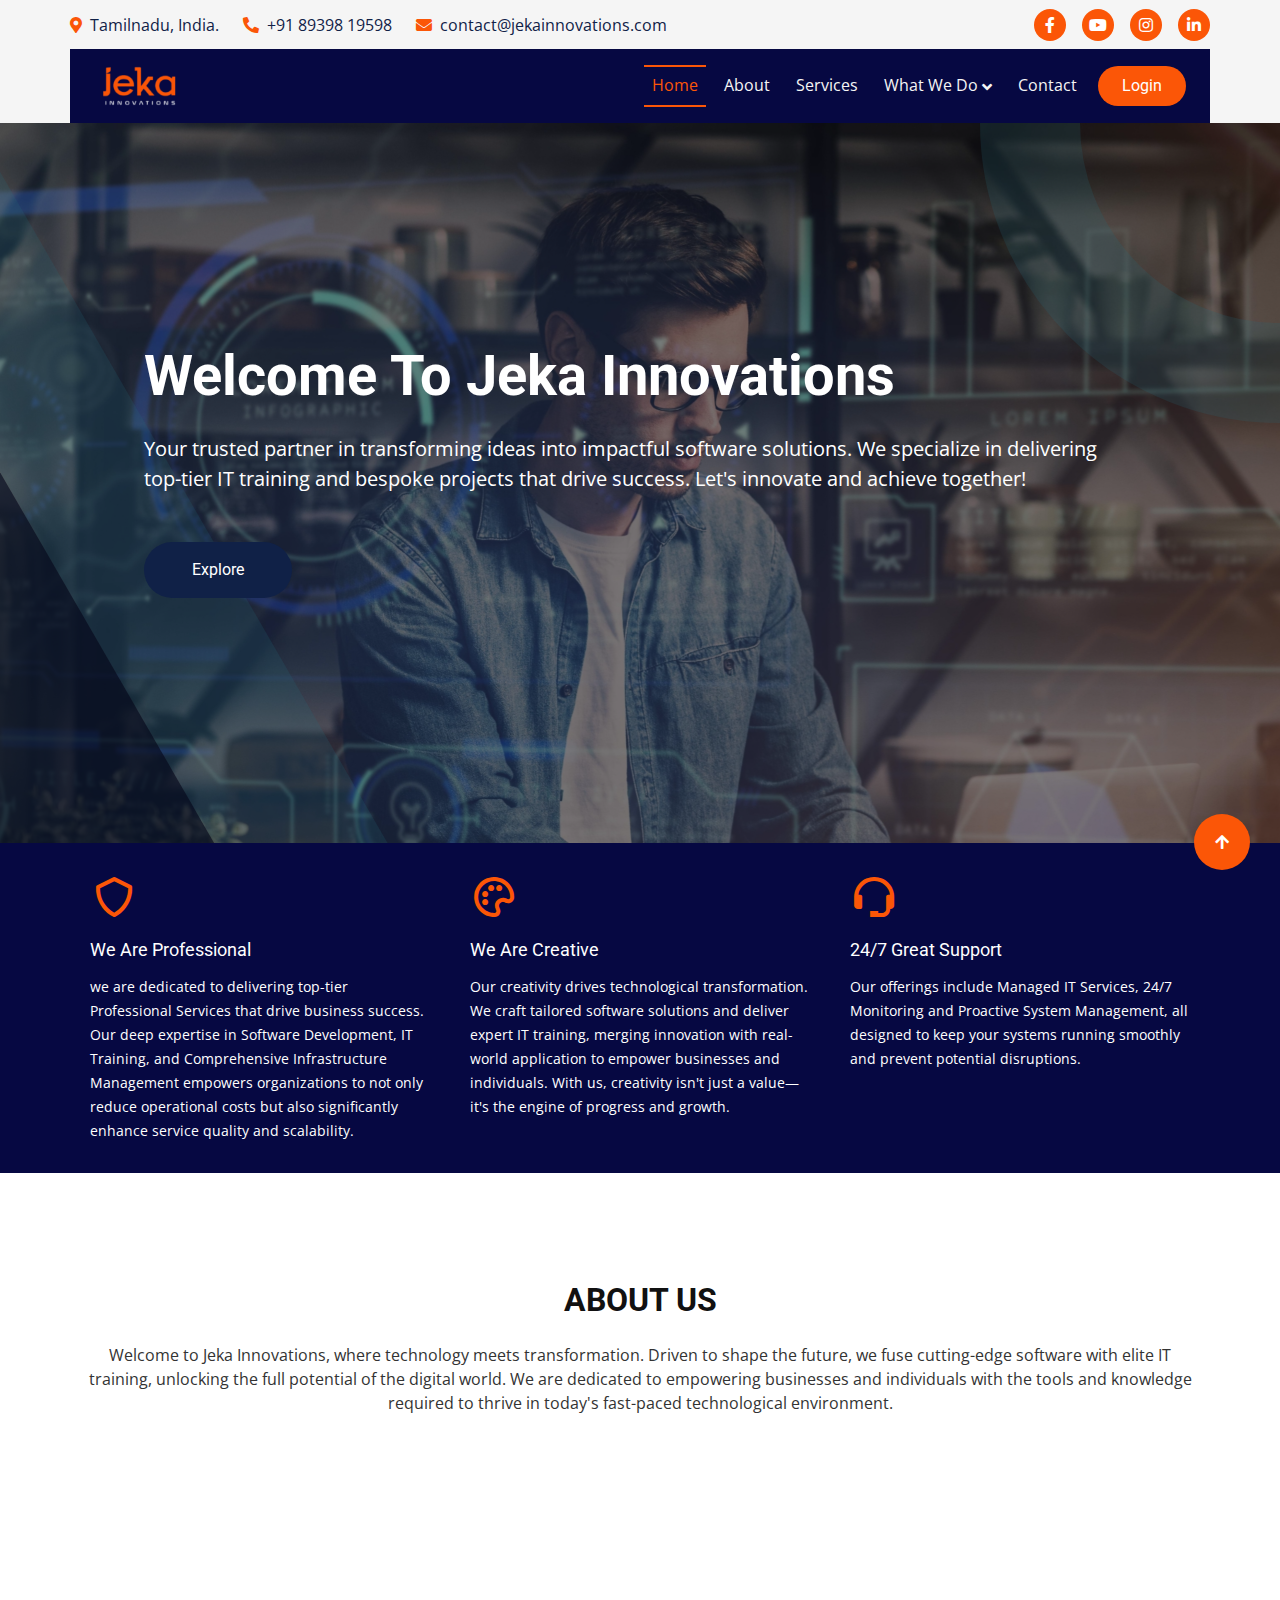
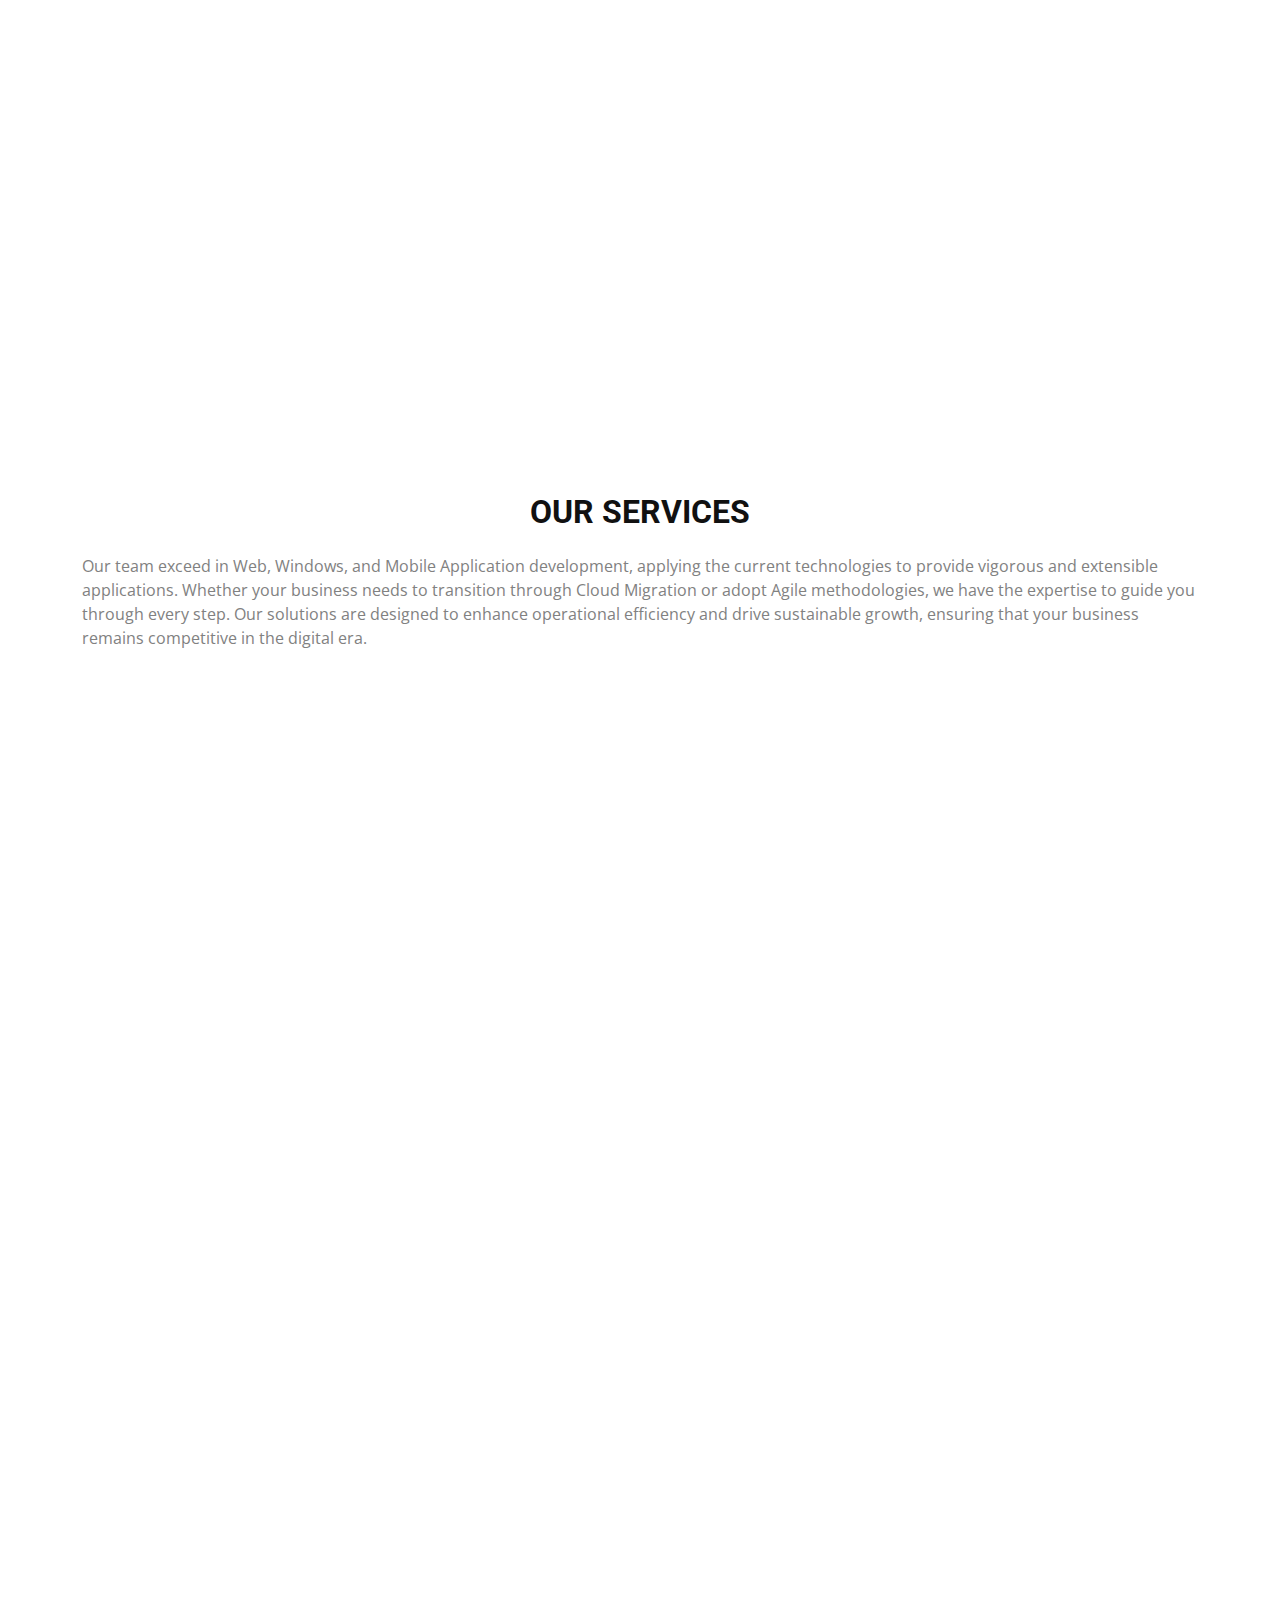
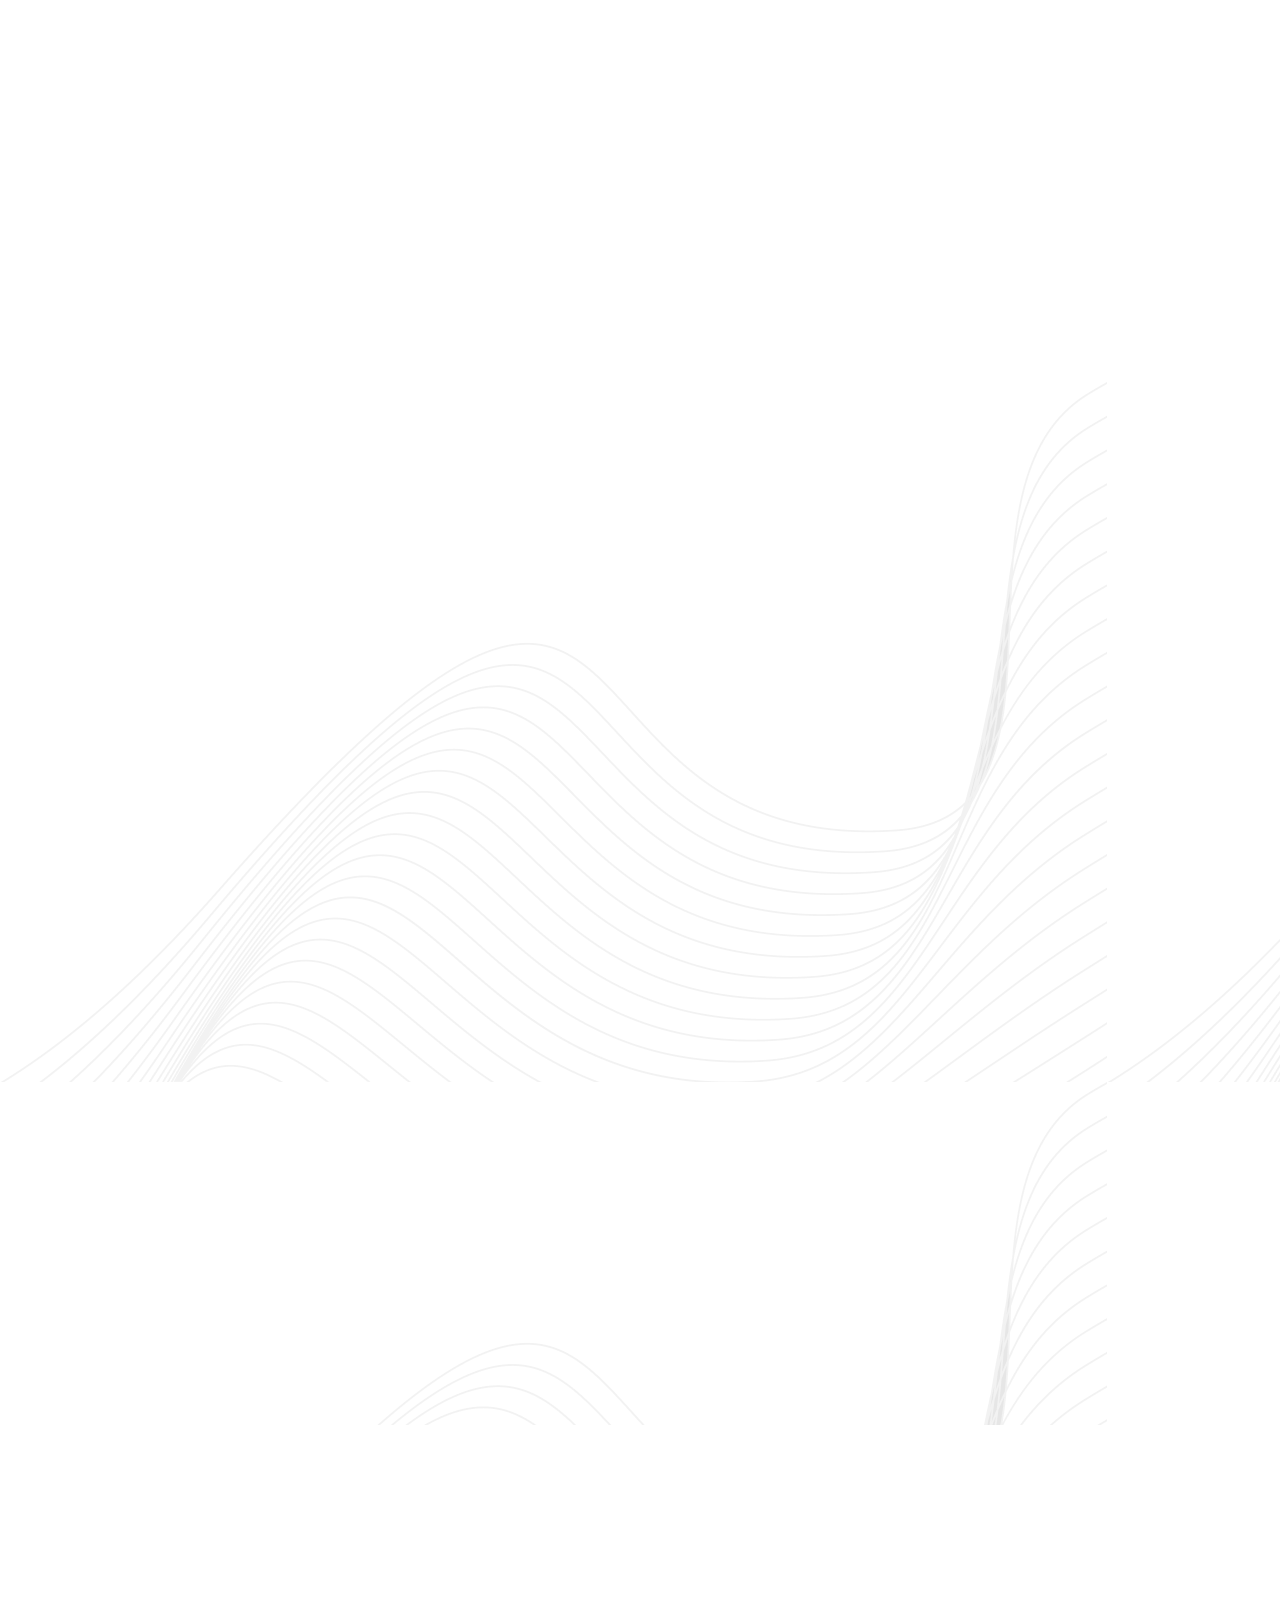
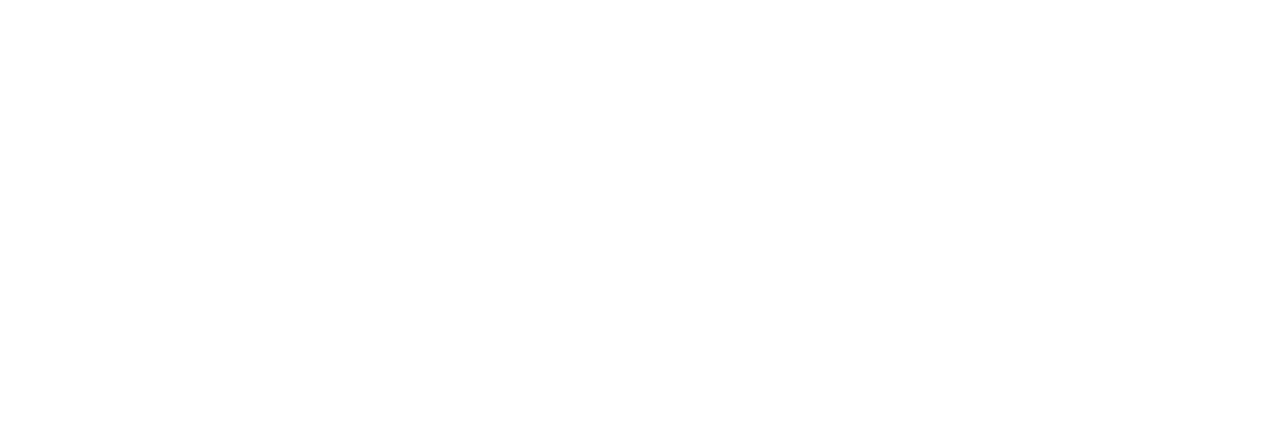
<file: index.html>
<!DOCTYPE html>
<html lang="en">

<head>
    <meta charset="utf-8">
    <title>JEKA INNOVATIONS</title>
    <meta content="width=device-width, initial-scale=1.0" name="viewport">
    <meta content="Innovative IT Solutions & Professional Training | Jeka Innovations" name="title">
    <meta
        content="Jeka Innovations offers cutting-edge IT solutions, professional training, and development services to help businesses excel in today's competitive landscape."
        name="description">
    <meta content="IT Solutions, Professional Training, Cloud Services, DevOps, Software Development" name="keywords">
    <!-- Favicons -->
    <link href="./img/icon.svg" rel="icon">
    <link href="./img/apple-touch-icon.png" rel="apple-touch-icon">

    <!-- Google Web Fonts -->
    <link rel="preconnect" href="https://fonts.googleapis.com">
    <link rel="preconnect" href="https://fonts.gstatic.com" crossorigin>
    <link
        href="https://fonts.googleapis.com/css2?family=Open+Sans:wght@400;500;600;700&family=Roboto:wght@400;500;700&display=swap"
        rel="stylesheet">

    <!-- Icon Font Stylesheet -->
    <link rel="stylesheet" href="https://use.fontawesome.com/releases/v5.15.4/css/all.css" />
    <link href="https://cdn.jsdelivr.net/npm/bootstrap-icons@1.4.1/font/bootstrap-icons.css" rel="stylesheet">

    <!-- Libraries Stylesheet -->
    <link rel="stylesheet" href="https://cdnjs.cloudflare.com/ajax/libs/animate.css/4.1.1/animate.min.css" />
    <link href="lib/animate/animate.min.css" rel="stylesheet">
    <link href="lib/owlcarousel/assets/owl.carousel.min.css" rel="stylesheet">
    <link href="lib/lightbox/css/lightbox.min.css" rel="stylesheet">
    <link href="img/boxicons/css/boxicons.min.css" rel="stylesheet">


    <!-- Bootstrap Stylesheet -->
    <link href="./css/bootstrap.min.css" rel="stylesheet">

    <!--Stylesheet -->
    <link href="./css/style.css" rel="stylesheet">
</head>

<body>

    <!-- Spinner Start -->
    <div id="spinner"
        class="show bg-white position-fixed translate-middle w-100 vh-100 top-50 start-50 d-flex align-items-center justify-content-center">
        <div class="spinner-border text-primary" style="width: 3rem; height: 3rem;" role="status">
            <span class="sr-only">Loading...</span>
        </div>
    </div>
    <!-- Spinner End -->


    <!-- Topbar Start -->
    <div class="container-fluid topbar px-0 d-none d-lg-block">
        <div class="container px-0">
            <div class="row gx-0 align-items-center" style="height: 45px;">
                <div class="col-lg-8 text-center text-lg-start mb-lg-0">
                    <div class="d-flex flex-wrap">
                        <a href="#" class="text-dark me-4"><i
                                class="fas fa-map-marker-alt text-accent me-2"></i>Tamilnadu, India.</a>
                        <a href="#" class="text-dark me-4"><i class="fas fa-phone-alt text-accent me-2"></i>+91 89398
                            19598</a>
                        <a href="#" class="text-dark me-0"><i
                                class="fas fa-envelope text-accent me-2"></i>contact@jekainnovations.com</a>
                    </div>
                </div>
                <div class="col-lg-4 text-center text-lg-end">
                    <div class="d-flex align-items-center justify-content-end">
                        <a href="#" class="btn btn-primary btn-square rounded-circle nav-fill me-3"><i
                                class="fab fa-facebook-f text-white"></i></a>
                        <a href="#" class="btn btn-primary btn-square rounded-circle nav-fill me-3"><i
                                class="fab fa-youtube text-white"></i></a>
                        <a href="#" class="btn btn-primary btn-square rounded-circle nav-fill me-3"><i
                                class="fab fa-instagram text-white"></i></a>
                        <a href="#" class="btn btn-primary btn-square rounded-circle nav-fill me-0"><i
                                class="fab fa-linkedin-in text-white"></i></a>
                    </div>
                </div>
            </div>
        </div>
    </div>
    <!-- Topbar End -->

    <!-- Navbar & Hero Start -->
    <div class="container-fluid sticky-top px-0">
        <div class="position-absolute navbarsidespace" style="left: 0; top: 0; width: 100%; height: 100%;">
        </div>
        <div class="container px-0">
            <nav class="navbar navbar-expand-lg navbar-dark py-3 px-4">
                <a href="index.html" class="navbar-brand p-0">
                    <!-- <h1 class="text-primary m-0"><i class="fas fa-donate me-3"></i>Investa</h1> -->
                    <img class="logoimg" src="./img/mainlogo.png" alt="Logo">
                </a>
                <button class="navbar-toggler" type="button" data-bs-toggle="collapse" data-bs-target="#navbarCollapse">
                    <span class="fa fa-bars"></span>
                </button>
                <div class="collapse navbar-collapse" id="navbarCollapse">
                    <div class="navbar-nav ms-auto py-0">
                        <a href="index.html" class="nav-item nav-link active">Home</a>
                        <a href="about.html" class="nav-item nav-link">About</a>
                        <a href="service.html" class="nav-item nav-link">Services</a>
                        <div class="nav-item dropdown">
                            <a href="#" class="nav-link dropdown-toggle" data-bs-toggle="dropdown">What We Do</a>
                            <div class="dropdown-menu m-0">
                                <a href="jekainnovations.html" class="dropdown-item">Jeka Innovations</a>
                                <a href="jekaskilllabs.html" class="dropdown-item">Jeka SkillUps</a>
                                <a href="jekacinema.html" class="dropdown-item">Jeka Cinemas</a>
                            </div>
                        </div>
                        <a href="contact.html" class="nav-item nav-link">Contact</a>
                    </div>
                    <div class="d-flex align-items-center flex-nowrap pt-xl-0">
                        <a href="#"
                            class="btn btn-primary rounded-pill text-white py-2 px-4 ms-2 flex-wrap flex-sm-shrink-0">Login</a>
                    </div>
                </div>
            </nav>
        </div>
    </div>
    <!-- Navbar & Hero End -->

    <!-- Carousel Start -->
    <div class="header-carousel owl-carousel">
        <div class="header-carousel-item">
            <div class="header-carousel-item-img-1">
                <img src="./img/person-working-html-computer.jpg" class="img-fluid w-100" alt="Image">
            </div>
            <div class="carousel-caption">
                <div class="carousel-caption-inner text-start p-3">
                    <h2 class="display-1 text-capitalize text-white mb-4 fadeInUp animate__animated"
                        data-animation="fadeInUp" data-delay="1.3s" style="animation-delay: 1.3s;">Welcome to Jeka
                        Innovations</h2>
                    <p class="mb-5 fs-5 fadeInUp animate__animated headingsummary" data-animation="fadeInUp"
                        data-delay="1.5s" style="animation-delay: 1.5s;">Your trusted partner in transforming ideas into
                        impactful software solutions. We
                        specialize in delivering top-tier IT
                        training and bespoke projects that drive success. Let's innovate and achieve together!
                    </p>
                    <a class="btn btn-dark rounded-pill py-3 px-5 mb-4 fadeInUp animate__animated"
                        data-animation="fadeInUp" data-delay="1.5s" style="animation-delay: 1.7s;"
                        href="about.html">Explore</a>
                </div>
            </div>
        </div>
        <div class="header-carousel-item">
            <div class="header-carousel-item-img-1">
                <img src="./img/intro-carousel/tailored.jpg" class="img-fluid w-100" alt="Image">
            </div>
            <div class="carousel-caption">
                <div class="carousel-caption-inner text-start p-3">
                    <h2 class="display-1 text-capitalize text-white mb-4 fadeInUp animate__animated"
                        data-animation="fadeInUp" data-delay="1.3s" style="animation-delay: 1.3s;">Tailored Solutions
                        for Your Needs</h2>
                    <p class="mb-5 fs-5 fadeInUp animate__animated headingsummary" data-animation="fadeInUp"
                        data-delay="1.5s" style="animation-delay: 1.5s;">We know each business is unique and that is why
                        we develop custom software solutions designed to best fit your
                        business. Our approach gives a guarantee that your software will be scalable, secure and ready
                        to meet challenges in
                        the future, with the mission to drive innovation and quality in the digital world!</p>
                    <a class="btn btn-dark rounded-pill py-3 px-5 mb-4 fadeInUp animate__animated"
                        data-animation="fadeInUp" data-delay="1.5s" style="animation-delay: 1.7s;"
                        href="service.html">Explore</a>
                </div>
            </div>
        </div>
        <div class="header-carousel-item">
            <div class="header-carousel-item-img-1">
                <img src="./img/intro-carousel/innovation.jpg" class="img-fluid w-100" alt="Image">
            </div>
            <div class="carousel-caption">
                <div class="carousel-caption-inner text-start p-3">
                    <h2 class="display-1 text-capitalize text-white mb-4 fadeInUp animate__animated"
                        data-animation="fadeInUp" data-delay="1.3s" style="animation-delay: 1.3s;">Innovative Technology
                        at Your Fingertips</h2>
                    <p class="mb-5 fs-5 fadeInUp animate__animated headingsummary" data-animation="fadeInUp"
                        data-delay="1.5s" style="animation-delay: 1.5s;">Experience the future technology with our
                        innovative solutions. We bring the latest trending technology at your
                        fingertips. Unlock a world of possibilities with technology that's always ahead. Our innovative
                        solutions put the
                        future in your hands, making complex tasks effortless. Dive into the next generation of tech and
                        elevate your
                        experience.</p>
                    <a class="btn btn-dark rounded-pill py-3 px-5 mb-4 fadeInUp animate__animated"
                        data-animation="fadeInUp" data-delay="1.5s" style="animation-delay: 1.7s;"
                        href="jekainnovations.html">Explore</a>
                </div>
            </div>
        </div>
        <div class="header-carousel-item">
            <div class="header-carousel-item-img-1">
                <img src="./img/intro-carousel/skilllabs.jpg" class="img-fluid w-100" alt="Image">
            </div>
            <div class="carousel-caption">
                <div class="carousel-caption-inner text-start p-3">
                    <h2 class="display-1 text-capitalize text-white mb-4 fadeInUp animate__animated"
                        data-animation="fadeInUp" data-delay="1.3s" style="animation-delay: 1.3s;">Hands-On Professional
                        Training</h2>
                    <p class="mb-5 fs-5 fadeInUp animate__animated headingsummary" data-animation="fadeInUp"
                        data-delay="1.5s" style="animation-delay: 1.5s;">We are specialized in IT training programs that
                        are designed to help you enhance your skills and get ready to face
                        the challenges of the industry, programs are run by industry experts who provide hands-on and
                        real-world experience,
                        useful skills that can be applied straight away in your career.</p>
                    <a class="btn btn-dark rounded-pill py-3 px-5 mb-4 fadeInUp animate__animated"
                        data-animation="fadeInUp" data-delay="1.5s" style="animation-delay: 1.7s;"
                        href="jekaskilllabs.html">Read
                        More</a>
                </div>
            </div>
        </div>
        <div class="header-carousel-item">
            <div class="header-carousel-item-img-1">
                <img src="./img/intro-carousel/jkcine.jpg" class="img-fluid w-100" alt="Image">
            </div>
            <div class="carousel-caption">
                <div class="carousel-caption-inner text-start p-3">
                    <h2 class="display-1 text-capitalize text-white mb-4 fadeInUp animate__animated"
                        data-animation="fadeInUp" data-delay="1.3s" style="animation-delay: 1.3s;">Jeka Cinema</h2>
                    <p class="mb-5 fs-5 fadeInUp animate__animated headingsummary" data-animation="fadeInUp"
                        data-delay="1.5s" style="animation-delay: 1.5s;">With Jeka Cinemas, you’re not just watching a
                        movie—you’re stepping into the future of entertainment. We are committed to merging the art of
                        filmmaking with the power of innovation, creating an experience that’s truly one of a kind.</p>
                    <a class="btn btn-dark rounded-pill py-3 px-5 mb-4 fadeInUp animate__animated"
                        data-animation="fadeInUp" data-delay="1.5s" style="animation-delay: 1.7s;"
                        href="jekacinema.html">Explore</a>
                </div>
            </div>
        </div>
    </div>
    <!-- Carousel End -->
    <!-- Featured Services Start -->
    <section id="featured-services">
        <div class="container">
            <div class="row">

                <div class="col-lg-4 box">
                    <i class='bx bx-shield'></i>
                    <h4 class="title"><a href="">We Are Professional</a></h4>
                    <p class="description">we are dedicated to delivering top-tier Professional Services that drive
                        business success. Our deep expertise in Software Development, IT Training, and Comprehensive
                        Infrastructure Management empowers organizations to not only reduce operational costs but also
                        significantly enhance service quality and scalability.</p>
                </div>

                <div class="col-lg-4 box box-bg">
                    <i class='bx bx-palette'></i>
                    <h4 class="title"><a href="">We Are Creative</a></h4>
                    <p class="description">Our creativity drives technological transformation. We craft tailored
                        software
                        solutions and deliver expert IT training, merging innovation with real-world application to
                        empower
                        businesses and individuals. With us, creativity isn't just a value—it's the engine of progress
                        and growth.
                    </p>
                </div>

                <div class="col-lg-4 box">
                    <i class='bx bx-support'></i>
                    <h4 class="title"><a href="">24/7 Great Support</a></h4>
                    <p class="description">Our offerings include Managed IT Services, 24/7 Monitoring and Proactive
                        System
                        Management, all designed to keep your systems running smoothly and prevent potential
                        disruptions.</p>
                </div>
            </div>
        </div>
    </section>

    <!--==========================
      About Us Section
    ============================-->
    <section id="about">
        <div class="container">

            <header class="section-header">
                <h3>About Us</h3>
                <p>Welcome to Jeka Innovations, where technology meets transformation. Driven to shape the future, we
                    fuse cutting-edge software with elite IT training, unlocking the full potential of the digital
                    world. We are dedicated to empowering
                    businesses and individuals with the tools and knowledge required to thrive in
                    today's fast-paced technological environment.</p>
            </header>

            <div class="row g-4">
                <div class="col-lg-4 col-md-6 wow zoomIn" data-wow-delay="0.1s">
                    <div class="about-item d-flex flex-column justify-content-center text-center rounded">
                        <div class="about-icon flex-shrink-0">
                            <i class="fa fa-eye fa-2x"></i>
                        </div>
                        <h5 class="mb-3">Our Vision</h5>
                        <p>We envision cutting-edge software solutions driving not only innovation but exceeding your
                            expectations. Capability
                            assured, and growth nurtured by continuous process, we create a dynamic environment
                            empowering people with the
                            potential to reach greatness. Legal compliance is the keystone upon which we ensure our
                            solutions are as trustworthy
                            as they are innovative.</p>
                        <a class="btn px-3 mt-auto mx-auto" href="about.html">Read More</a>
                    </div>
                </div>
                <div class="col-lg-4 col-md-6 wow zoomIn" data-wow-delay="0.1s">
                    <div class="about-item d-flex flex-column justify-content-center text-center rounded">
                        <div class="about-icon flex-shrink-0">
                            <i class="fa fa-bullseye fa-2x"></i>
                        </div>
                        <h5 class="mb-3">Our Mission</h5>
                        <p>Your success is our mission. Tailored software solutions will raise your ideas to new
                            heights, ensuring that your
                            vision will be realized with the highest possible level of precision and creativity. Being
                            your trusted partner, we
                            will lead you through all the steps involved in turning your dream into a real
                            life, making the impossible happen.</p>
                        <a class="btn px-3 mt-auto mx-auto" href="about.html">Read More</a>
                    </div>
                </div>
                <div class="col-lg-4 col-md-6 wow zoomIn" data-wow-delay="0.1s">
                    <div class="about-item d-flex flex-column justify-content-center text-center rounded">
                        <div class="about-icon flex-shrink-0">
                            <i class="fa fa-cog fa-2x"></i>
                        </div>
                        <h5 class="mb-3">Our Value</h5>
                        <p>Our core values drive everything we do. We are dedicated to satisfying clients by offering
                            simple, efficient
                            solutions versatile and perfectly tailored to our client's needs. It is because of our
                            innovative and excellent
                            commitment that makes our solutions effective and transformative.</p>
                        <a class="btn px-3 mt-auto mx-auto" href="about.html">Read More</a>
                    </div>
                </div>
            </div>
        </div>

        </div>
    </section><!-- #about -->

    <!-- Services Start -->
    <div class="container-fluid blog pb-5">
        <div class="container pb-5">
            <header class="section-header">
                <h3 class="headingsection">Our Services</h3>
            </header>
            <div class="section-title">
                <p data-aos="fade-in">Our team exceed in Web, Windows, and Mobile Application development, applying the
                    current technologies to provide vigorous and extensible applications. Whether your business needs to
                    transition through Cloud Migration or adopt Agile methodologies, we have the expertise to guide you
                    through every step. Our solutions are designed to enhance operational efficiency and drive
                    sustainable growth, ensuring
                    that your business remains competitive in the digital era.</p>
            </div>
            <div class="row g-4 justify-content-center">
                <div class="col-md-6 col-lg-6 col-xl-4 wow fadeInUp" data-wow-delay="0.1s">
                    <div class="blog-item bg-light rounded p-4" style="background-image: url(img/bg.png);">
                        <div class="mb-4">
                            <h4 class="serviceheading mb-2">Jeka Innovations</h4>
                        </div>
                        <div class="project-img">
                            <img src="img/blog-1.jpg" class="img-fluid w-100 rounded" alt="Image">
                            <div class="blog-plus-icon">
                                <a href="img/blog-1.jpg" data-lightbox="blog-1"
                                    class="btn btn-primary btn-md-square rounded-pill"><i
                                        class="fas fa-plus fa-1x"></i></a>
                            </div>
                        </div>
                        <div class="my-4">
                            <a href="#" class="h4">Empowering Businesses through Innovative Software & Mobile App
                                Development.</a>
                        </div>
                        <a class="btn btn-primary rounded-pill py-2 px-4" href="jekainnovations.html">Explore More</a>
                    </div>
                </div>
                <div class="col-md-6 col-lg-6 col-xl-4 wow fadeInUp" data-wow-delay="0.3s">
                    <div class="blog-item bg-light rounded p-4" style="background-image: url(img/bg.png);">
                        <div class="mb-4">
                            <h4 class="serviceheading mb-2">Jeka SkillUps</h4>
                        </div>
                        <div class="project-img">
                            <img src="img/blog-2.jpg" class="img-fluid w-100 rounded" alt="Image">
                            <div class="blog-plus-icon">
                                <a href="img/blog-2.jpg" data-lightbox="blog-2"
                                    class="btn btn-primary btn-md-square rounded-pill"><i
                                        class="fas fa-plus fa-1x"></i></a>
                            </div>
                        </div>
                        <div class="my-4">
                            <a href="#" class="h4">Join Our Professional Hands-On Training & Internship Programs for
                                Aspiring Developers.</a>
                        </div>
                        <a class="btn btn-primary rounded-pill py-2 px-4" href="jekaskilllabs.html">Explore More</a>
                    </div>
                </div>
                <div class="col-md-6 col-lg-6 col-xl-4 wow fadeInUp" data-wow-delay="0.5s">
                    <div class="blog-item bg-light rounded p-4" style="background-image: url(img/bg.png);">
                        <div class="mb-4">
                            <h4 class="serviceheading mb-2">Jeka Cinemas</h4>
                        </div>
                        <div class="project-img">
                            <img src="img/blog-3.jpg" class="img-fluid w-100 rounded" alt="Image">
                            <div class="blog-plus-icon">
                                <a href="img/blog-3.jpg" data-lightbox="blog-3"
                                    class="btn btn-primary btn-md-square rounded-pill"><i
                                        class="fas fa-plus fa-1x"></i></a>
                            </div>
                        </div>
                        <div class="my-4">
                            <a href="#" class="h4">Expert Film Production & Creative Cinematic Solutions for the Modern
                                Era.</a>
                        </div>
                        <a class="btn btn-primary rounded-pill py-2 px-4" href="jekacinema.html">Explore More</a>
                    </div>
                </div>
            </div>
        </div>
    </div>
    <!-- Services End -->


    <!-- Team Start -->
    <div class="container-fluid team pb-5">
        <div class="container pb-5">
            <div class="section-header wow fadeInUp">
                <h3>Our Team</h3>
                <p>Meet the dedicated professionals who bring innovation and expertise to every project. Our team is
                    committed to delivering excellence and driving success for our clients</p>
            </div>
            <div class="row g-4 justify-content-center">
                <div class="col-sm-6 col-md-6 col-lg-4 col-xl-3 wow fadeInUp" data-wow-delay="0.1s">
                    <div class="team-item rounded">
                        <div class="team-img">
                            <img src="img/team-1.jpg" class="img-fluid w-100 rounded-top" alt="Image">
                            <div class="team-icon">
                                <a class="btn btn-primary btn-sm-square text-white rounded-circle mb-3" href=""><i
                                        class="fas fa-share-alt"></i></a>
                                <div class="team-icon-share">
                                    <a class="btn btn-primary btn-sm-square text-white rounded-circle mb-3" href=""><i
                                            class="fab fa-facebook-f"></i></a>
                                    <a class="btn btn-primary btn-sm-square text-white rounded-circle mb-3" href=""><i
                                            class="fab fa-twitter"></i></a>
                                    <a class="btn btn-primary btn-sm-square text-white rounded-circle mb-0" href=""><i
                                            class="fab fa-instagram"></i></a>
                                </div>
                            </div>
                        </div>
                        <div class="team-content bg-dark text-center rounded-bottom p-4">
                            <div class="team-content-inner rounded-bottom">
                                <h4 class="text-white">Mark D. Brock</h4>
                                <p class="text-muted mb-0">CEO & Founder</p>
                            </div>
                        </div>
                    </div>
                </div>
                <div class="col-sm-6 col-md-6 col-lg-4 col-xl-3 wow fadeInUp" data-wow-delay="0.3s">
                    <div class="team-item rounded">
                        <div class="team-img">
                            <img src="img/team-2.jpg" class="img-fluid w-100 rounded-top" alt="Image">
                            <div class="team-icon">
                                <a class="btn btn-primary btn-sm-square text-white rounded-circle mb-3" href=""><i
                                        class="fas fa-share-alt"></i></a>
                                <div class="team-icon-share">
                                    <a class="btn btn-primary btn-sm-square text-white rounded-circle mb-3" href=""><i
                                            class="fab fa-facebook-f"></i></a>
                                    <a class="btn btn-primary btn-sm-square text-white rounded-circle mb-3" href=""><i
                                            class="fab fa-twitter"></i></a>
                                    <a class="btn btn-primary btn-sm-square text-white rounded-circle mb-0" href=""><i
                                            class="fab fa-instagram"></i></a>
                                </div>
                            </div>
                        </div>
                        <div class="team-content bg-dark text-center rounded-bottom p-4">
                            <div class="team-content-inner rounded-bottom">
                                <h4 class="text-white">Mark D. Brock</h4>
                                <p class="text-muted mb-0">CEO & Founder</p>
                            </div>
                        </div>
                    </div>
                </div>
                <div class="col-sm-6 col-md-6 col-lg-4 col-xl-3 wow fadeInUp" data-wow-delay="0.5s">
                    <div class="team-item rounded">
                        <div class="team-img">
                            <img src="img/team-3.jpg" class="img-fluid w-100 rounded-top" alt="Image">
                            <div class="team-icon">
                                <a class="btn btn-primary btn-sm-square text-white rounded-circle mb-3" href=""><i
                                        class="fas fa-share-alt"></i></a>
                                <div class="team-icon-share">
                                    <a class="btn btn-primary btn-sm-square text-white rounded-circle mb-3" href=""><i
                                            class="fab fa-facebook-f"></i></a>
                                    <a class="btn btn-primary btn-sm-square text-white rounded-circle mb-3" href=""><i
                                            class="fab fa-twitter"></i></a>
                                    <a class="btn btn-primary btn-sm-square text-white rounded-circle mb-0" href=""><i
                                            class="fab fa-instagram"></i></a>
                                </div>
                            </div>
                        </div>
                        <div class="team-content bg-dark text-center rounded-bottom p-4">
                            <div class="team-content-inner rounded-bottom">
                                <h4 class="text-white">Mark D. Brock</h4>
                                <p class="text-muted mb-0">CEO & Founder</p>
                            </div>
                        </div>
                    </div>
                </div>
                <div class="col-sm-6 col-md-6 col-lg-4 col-xl-3 wow fadeInUp" data-wow-delay="0.7s">
                    <div class="team-item rounded">
                        <div class="team-img">
                            <img src="img/team-4.jpg" class="img-fluid w-100 rounded-top" alt="Image">
                            <div class="team-icon">
                                <a class="btn btn-primary btn-sm-square text-white rounded-circle mb-3" href=""><i
                                        class="fas fa-share-alt"></i></a>
                                <div class="team-icon-share">
                                    <a class="btn btn-primary btn-sm-square text-white rounded-circle mb-3" href=""><i
                                            class="fab fa-facebook-f"></i></a>
                                    <a class="btn btn-primary btn-sm-square text-white rounded-circle mb-3" href=""><i
                                            class="fab fa-twitter"></i></a>
                                    <a class="btn btn-primary btn-sm-square text-white rounded-circle mb-0" href=""><i
                                            class="fab fa-instagram"></i></a>
                                </div>
                            </div>
                        </div>
                        <div class="team-content bg-dark text-center rounded-bottom p-4">
                            <div class="team-content-inner rounded-bottom">
                                <h4 class="text-white">Mark D. Brock</h4>
                                <p class="text-muted mb-0">CEO & Founder</p>
                            </div>
                        </div>
                    </div>
                </div>
            </div>
        </div>
    </div>
    <!-- Team End -->

    <!-- FAQ Start -->
    <div class="container-fluid faq py-5">
        <div class="container py-5">
            <div class="row g-5 align-items-center">
                <div class="col-lg-6 wow fadeInLeft" data-wow-delay="0.1s">
                    <div class="pb-5">
                        <h4 class="text-accent">FAQs</h4>
                        <h1 class="display-4">Get the Answers to Common Questions</h1>
                    </div>
                    <div class="accordion bg-light rounded p-4" id="accordionExample">
                        <div class="accordion-item border-0 mb-4">
                            <h2 class="accordion-header" id="headingOne">
                                <button class="accordion-button text-dark fs-5 fw-bold rounded-top" type="button"
                                    data-bs-toggle="collapse" data-bs-target="#collapseOne" aria-expanded="true"
                                    aria-controls="collapseOne">
                                    What services do you offer in software and mobile app development?
                                </button>
                            </h2>
                            <div id="collapseOne" class="accordion-collapse collapse show" aria-labelledby="headingOne"
                                data-bs-parent="#accordionExample">
                                <div class="accordion-body my-2">
                                    <h5>Comprehensive Software & Mobile Solutions</h5>
                                    <p>We specialize in developing custom software and mobile applications tailored to
                                        your business needs. Our services include end-to-end development, from concept
                                        and design to deployment and maintenance, ensuring your digital products are
                                        both innovative and reliable.</p>
                                </div>
                            </div>
                        </div>
                        <div class="accordion-item border-0 mb-4">
                            <h2 class="accordion-header" id="headingTwo">
                                <button class="accordion-button collapsed text-dark fs-5 fw-bold rounded-top"
                                    type="button" data-bs-toggle="collapse" data-bs-target="#collapseTwo"
                                    aria-expanded="false" aria-controls="collapseTwo">
                                    What types of training programs do you offer?
                                </button>
                            </h2>
                            <div id="collapseTwo" class="accordion-collapse collapse" aria-labelledby="headingTwo"
                                data-bs-parent="#accordionExample">
                                <div class="accordion-body my-2">
                                    <h5>Hands-On Training & Internship Opportunities</h5>
                                    <p>Our training programs are designed to equip aspiring developers with practical
                                        skills and real-world experience. We offer hands-on training in software
                                        development, including workshops, project-based learning, and internship
                                        placements to prepare you for a successful career in tech.</p>
                                </div>
                            </div>
                        </div>
                        <div class="accordion-item border-0 mb-4">
                            <h2 class="accordion-header" id="headingThree">
                                <button class="accordion-button collapsed text-dark fs-5 fw-bold rounded-top"
                                    type="button" data-bs-toggle="collapse" data-bs-target="#collapseThree"
                                    aria-expanded="false" aria-controls="collapseThree">
                                    How do you approach cinema and film production projects?
                                </button>
                            </h2>
                            <div id="collapseThree" class="accordion-collapse collapse" aria-labelledby="headingThree"
                                data-bs-parent="#accordionExample">
                                <div class="accordion-body my-2">
                                    <h5>Creative & Technical Expertise in Film Production</h5>
                                    <p>We bring stories to life through our comprehensive film production services. From
                                        script development and pre-production planning to filming, editing, and
                                        post-production, we manage every aspect of the project, ensuring a high-quality
                                        cinematic experience that resonates with audiences.</p>
                                </div>
                            </div>
                        </div>
                        <div class="accordion-item border-0 mb-0">
                            <h2 class="accordion-header" id="headingFour">
                                <button class="accordion-button collapsed text-dark fs-5 fw-bold rounded-top"
                                    type="button" data-bs-toggle="collapse" data-bs-target="#collapseFour"
                                    aria-expanded="false" aria-controls="collapseFour">
                                    What makes your services stand out from the competition?
                                </button>
                            </h2>
                            <div id="collapseFour" class="accordion-collapse collapse" aria-labelledby="headingFour"
                                data-bs-parent="#accordionExample">
                                <div class="accordion-body my-2">
                                    <h5>Customized Solutions & Client-Centric Approach</h5>
                                    <p>Our commitment to delivering tailored solutions and exceptional client service
                                        sets us apart. We prioritize understanding your unique needs and challenges,
                                        allowing us to create products and services that not only meet but exceed your
                                        expectations. With a focus on innovation, quality, and collaboration, we ensure
                                        your project's success from start to finish.</p>
                                </div>
                            </div>
                        </div>
                    </div>
                </div>
                <div class="col-lg-6 wow fadeInRight" data-wow-delay="0.3s">
                    <div class="faq-img RotateMoveRight rounded">
                        <img src="img/faq-img.jpg" class="img-fluid rounded w-100" alt="Image">
                        <a class="faq-btn btn btn-primary rounded-pill text-white py-3 px-5" href="#">Read More Q & A <i
                                class="fas fa-arrow-right ms-2"></i></a>
                    </div>
                </div>
            </div>
        </div>
    </div>
    <!-- FAQ End -->

    <!-- Footer Start -->
    <div class="container-fluid footer py-5 wow fadeIn" data-wow-delay="0.2s">
        <div class="container py-5">
            <div class="row g-5">
                <div class="col-md-6 col-lg-6 col-xl-3">
                    <div class="footer-item d-flex flex-column">
                        <div class="footer-item">
                            <h4 class="text-white mb-4">Newsletter</h4>
                            <p class="mb-3">Unlock the future with Jeka Innovations—subscribe now for a first look at
                                groundbreaking innovations and industry
                                trends!</p>
                            <div class="position-relative mx-auto rounded-pill">
                                <input class="form-control rounded-pill w-100 py-3 ps-4 pe-5" type="text"
                                    placeholder="Enter your email">
                                <button type="button"
                                    class="btn btn-primary rounded-pill position-absolute top-0 end-0 py-2 mt-2 me-2">Subscribe</button>
                            </div>
                        </div>
                    </div>
                </div>
                <div class="col-md-6 col-lg-6 col-xl-3">
                    <div class="footer-item d-flex flex-column">
                        <h4 class="text-white mb-4">Explore</h4>
                        <a href="#"><i class="fas fa-angle-right me-2"></i> Home</a>
                        <a href="#"><i class="fas fa-angle-right me-2"></i> Services</a>
                        <a href="#"><i class="fas fa-angle-right me-2"></i> About Us</a>
                        <a href="#"><i class="fas fa-angle-right me-2"></i> Latest Projects</a>
                        <a href="#"><i class="fas fa-angle-right me-2"></i> Testimonial</a>
                        <a href="#"><i class="fas fa-angle-right me-2"></i> Our Team</a>
                        <a href="#"><i class="fas fa-angle-right me-2"></i> Contact Us</a>
                    </div>
                </div>
                <div class="col-md-6 col-lg-6 col-xl-3">
                    <div class="footer-item d-flex flex-column">
                        <h4 class="text-white mb-4">Contact Info</h4>
                        <a href=""><i class="fa fa-map-marker-alt me-2"></i>622, Jeka Business Center, Ganesh Nagar,
                            Kovilpatti - 628501, Tamilnadu, India.</a>
                        <a href=""><i class="fas fa-envelope me-2"></i>contact@jekainnovations.com</a>
                        <a href=""><i class="fas fa-phone me-2"></i>+91 89398 19598</a>
                        <div class="d-flex align-items-center">
                            <a class="btn btn-light btn-md-square me-2" href=""><i class="fab fa-facebook-f"></i></a>
                            <a class="btn btn-light btn-md-square me-2" href=""><i class="fab fa-instagram"></i></a>
                            <a class="btn btn-light btn-md-square me-0" href=""><i class="fab fa-linkedin-in"></i></a>
                        </div>
                    </div>
                </div>
                <div class="col-md-6 col-lg-6 col-xl-3">
                    <div class="footer-item-post d-flex flex-column">
                        <h4 class="text-white mb-4">Services</h4>
                        <div class="d-flex flex-column mb-3">
                            <p class="text-uppercase text-primary mb-2">Jeka Innovations</p>
                            <a href="jekainnovations.html" class="text-body">Transforming Ideas into Digital
                                Solutions</a>
                        </div>
                        <div class="d-flex flex-column mb-3">
                            <p class="text-uppercase text-primary mb-2">Jeka SkillUps</p>
                            <a href="jekaskilllabs.html" class="text-body">Master the Future of Tech</a>
                        </div>
                        <div class="d-flex flex-column mb-3">
                            <p class="text-uppercase text-primary mb-2">Jeka Cinemas</p>
                            <a href="jekacinema.html" class="text-body">Innovation meets Entertainment</a>
                        </div>
                        <div class="footer-btn text-start">
                            <a href="service.html" class="btn btn-light rounded-pill px-4">Explore Services<i
                                    class="fa fa-arrow-right ms-1"></i></a>
                        </div>
                    </div>
                </div>
            </div>
        </div>
        <div class="container">
            <div class="copyright">
                &copy; Copyright <strong>Jeka Innovations - 2024</strong>. All Rights Reserved
            </div>
            <div class="credits">
            </div>
        </div>
    </div>
    <!-- Footer End -->

    <!-- Back to Top -->
    <a href="#" class="btn btn-primary btn-lg-square back-to-top"><i class="fa fa-arrow-up"></i></a>


    <!-- JavaScript Libraries -->
    <script src="https://ajax.googleapis.com/ajax/libs/jquery/3.6.4/jquery.min.js"></script>
    <script src="https://cdn.jsdelivr.net/npm/bootstrap@5.0.0/dist/js/bootstrap.bundle.min.js"></script>
    <script src="lib/wow/wow.min.js"></script>
    <script src="lib/easing/easing.min.js"></script>
    <script src="lib/waypoints/waypoints.min.js"></script>
    <script src="lib/counterup/counterup.min.js"></script>
    <script src="lib/owlcarousel/owl.carousel.min.js"></script>
    <script src="lib/lightbox/js/lightbox.min.js"></script>


    <!-- Template Javascript -->
    <script src="js/main.js"></script>
</body>

</html>
</file>
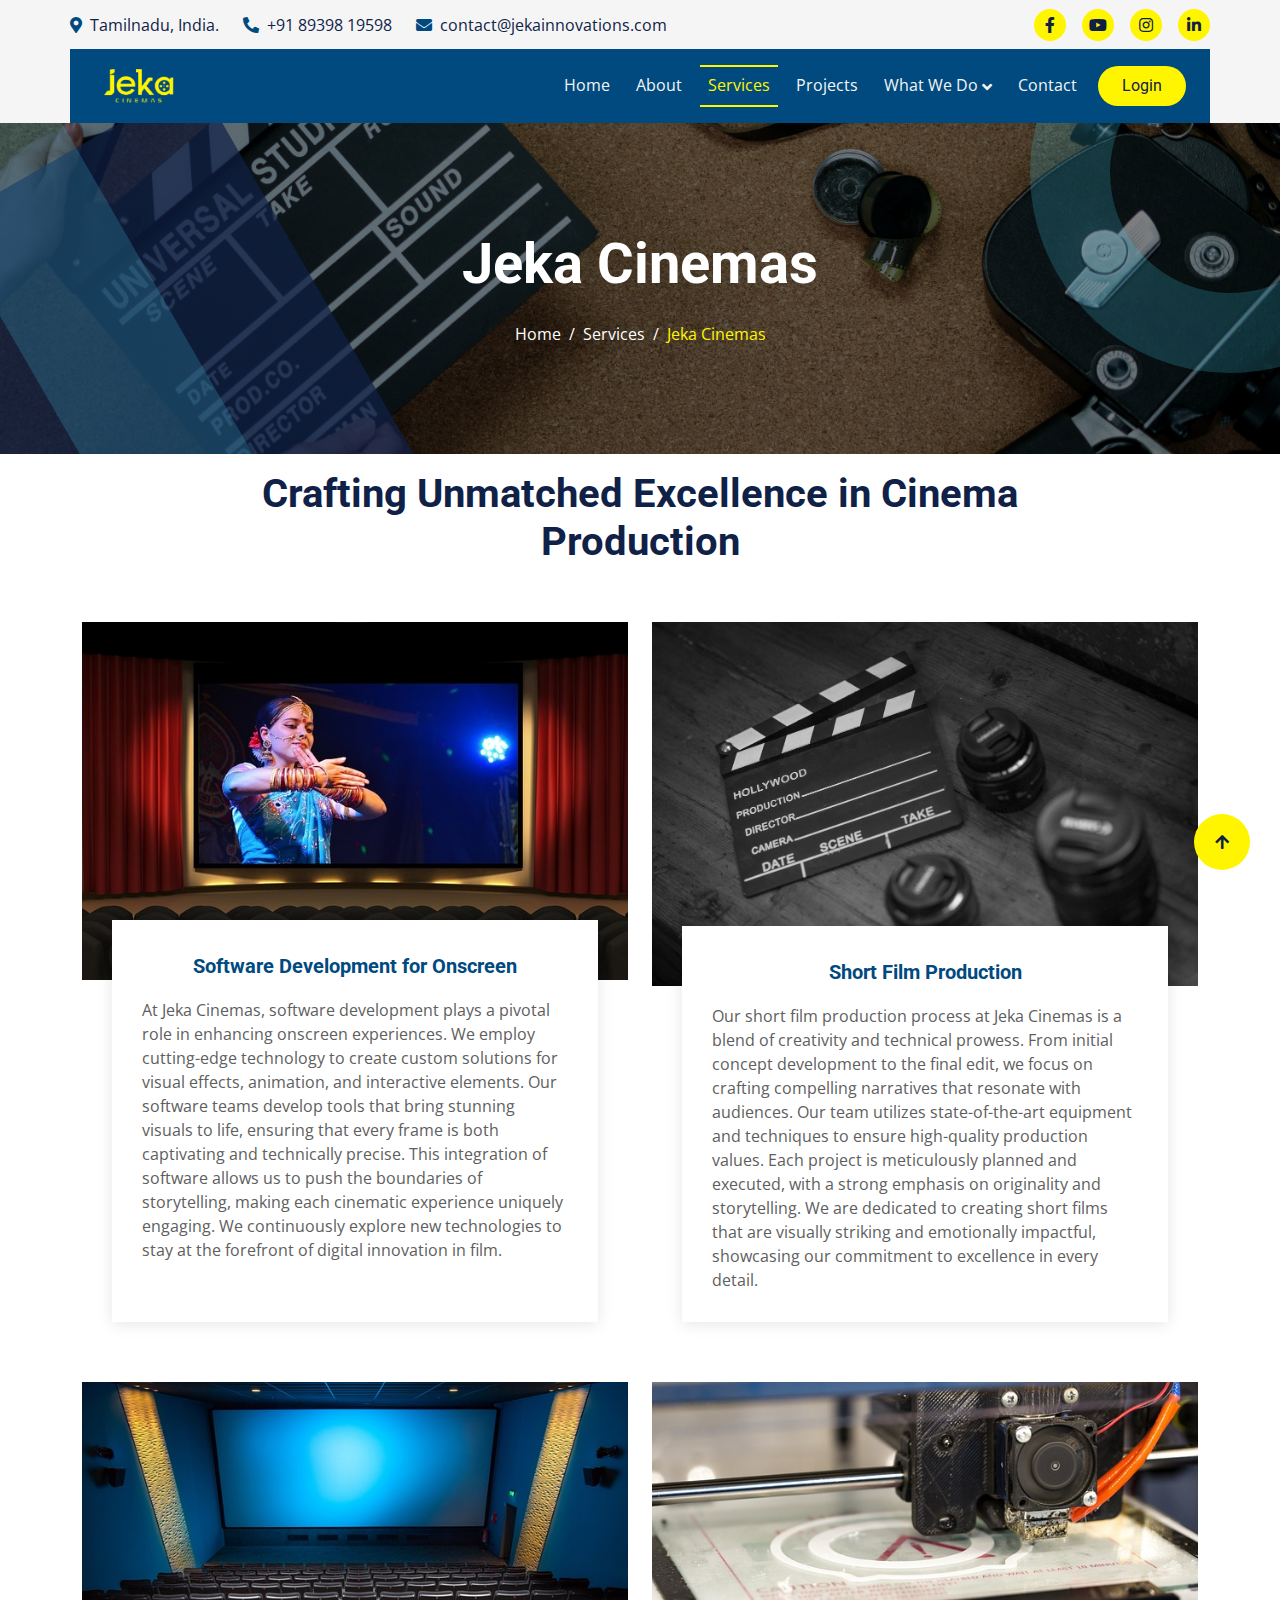
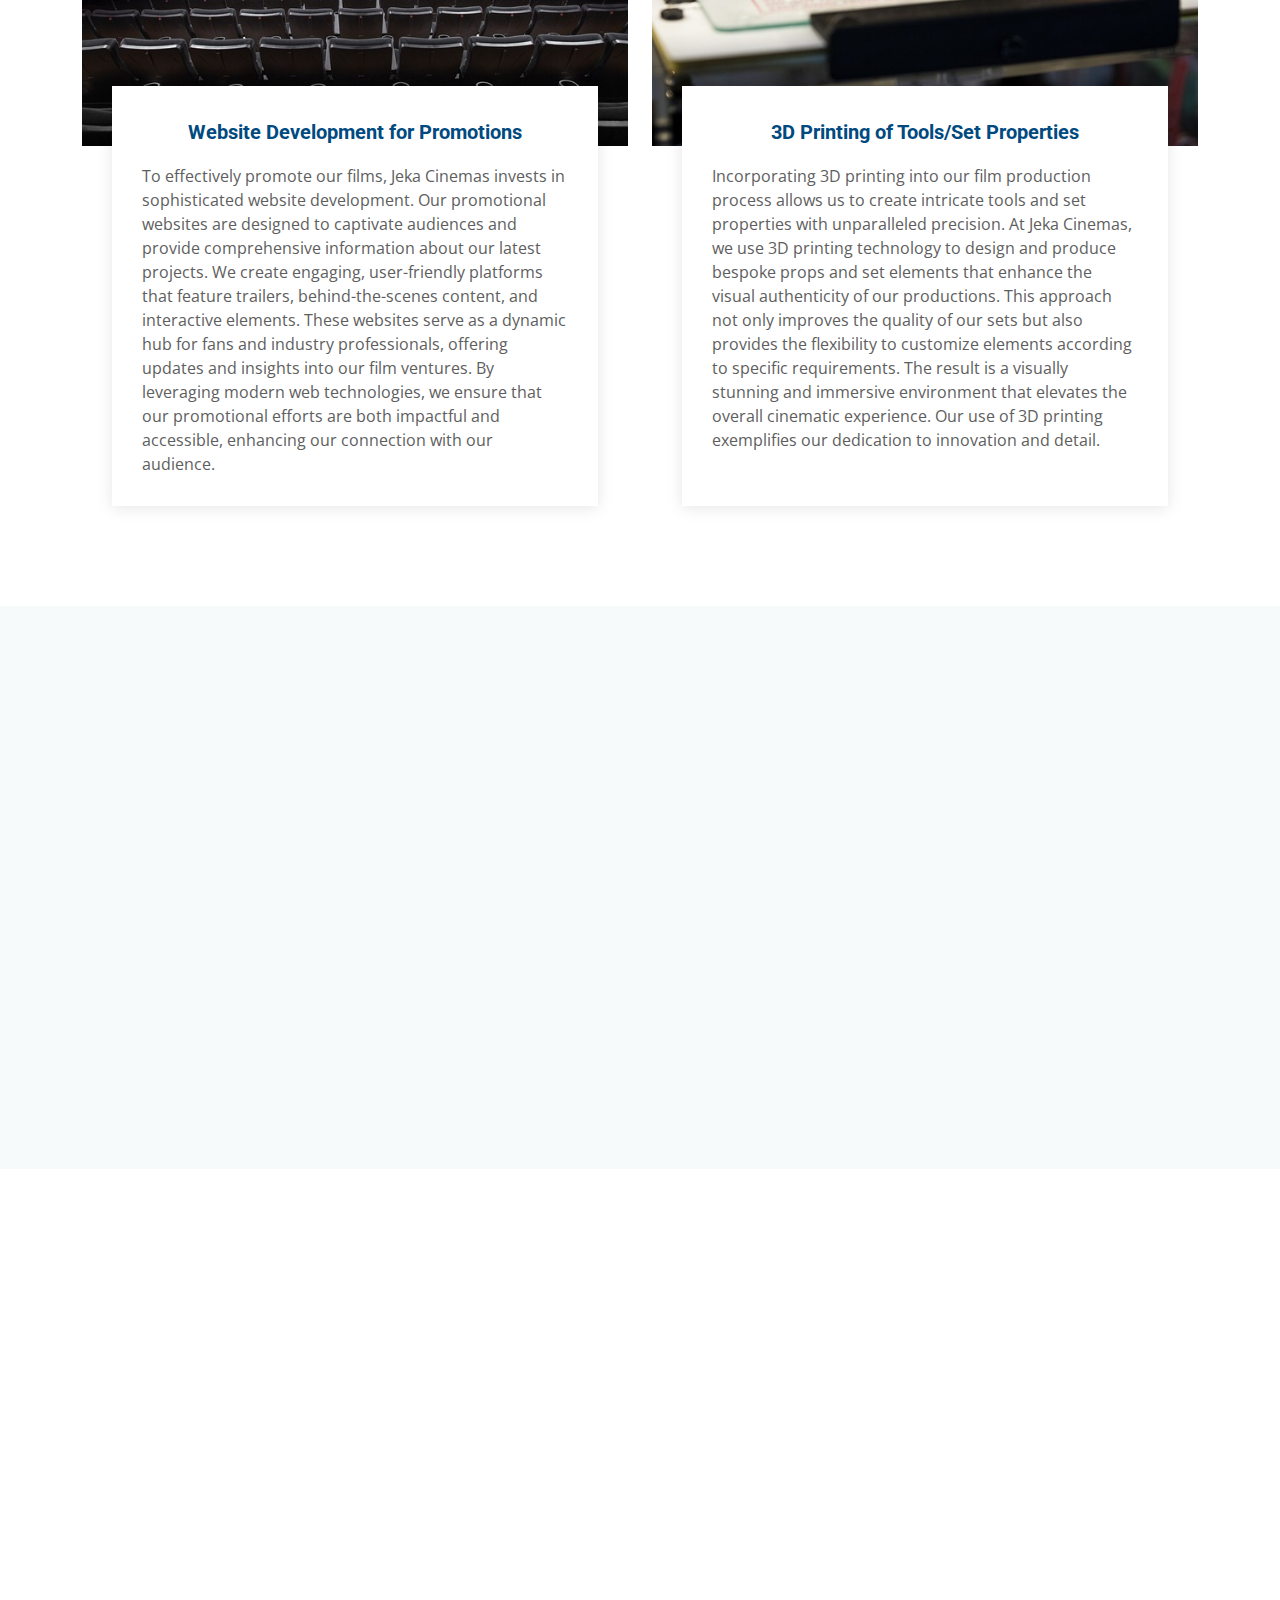
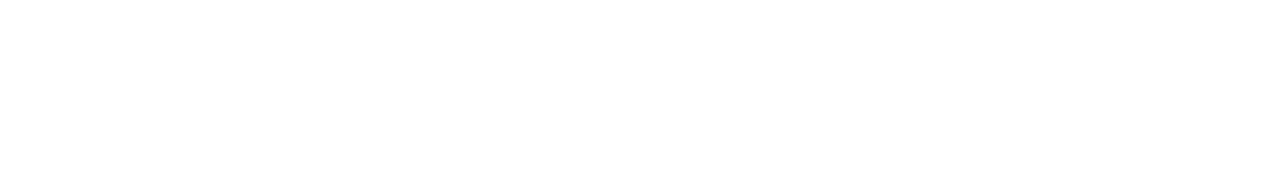
<file: jekacinema.html>
<!DOCTYPE html>
<html lang="en">

<head>
    <meta charset="utf-8">
    <title>JEKA CINEMAS</title>
    <meta content="width=device-width, initial-scale=1.0" name="viewport">
    <meta content="Innovative IT Solutions & Professional Training | Jeka Innovations" name="title">
    <meta content="Jeka Innovations offers cutting-edge IT solutions, professional training, and development services to help businesses excel in today's competitive landscape." name="description">
    <meta content="IT Solutions, Professional Training, Cloud Services, DevOps, Software Development" name="keywords">
    <!-- Favicons -->
    <link href="./img/icon.svg" rel="icon">
    <link href="./img/apple-touch-icon.png" rel="apple-touch-icon">


    <!-- Google Web Fonts -->
    <link rel="preconnect" href="https://fonts.googleapis.com">
    <link rel="preconnect" href="https://fonts.gstatic.com" crossorigin>
    <link
        href="https://fonts.googleapis.com/css2?family=Open+Sans:wght@400;500;600;700&family=Roboto:wght@400;500;700&display=swap"
        rel="stylesheet">

    <!-- Icon Font Stylesheet -->
    <link rel="stylesheet" href="https://use.fontawesome.com/releases/v5.15.4/css/all.css" />
    <link href="https://cdn.jsdelivr.net/npm/bootstrap-icons@1.4.1/font/bootstrap-icons.css" rel="stylesheet">

    <!-- Libraries Stylesheet -->
    <link rel="stylesheet" href="https://cdnjs.cloudflare.com/ajax/libs/animate.css/4.1.1/animate.min.css" />
    <link href="lib/animate/animate.min.css" rel="stylesheet">
    <link href="lib/owlcarousel/assets/owl.carousel.min.css" rel="stylesheet">
    <link href="lib/lightbox/css/lightbox.min.css" rel="stylesheet">


    <!-- Customized Bootstrap Stylesheet -->
    <link href="css/bootstrap.min.css" rel="stylesheet">

    <!-- Template Stylesheet -->
    <link href="css/cinema.css" rel="stylesheet">
</head>

<body>

    <!-- Spinner Start -->
    <div id="spinner"
        class="show bg-white position-fixed translate-middle w-100 vh-100 top-50 start-50 d-flex align-items-center justify-content-center">
        <div class="spinner-border text-accent" style="width: 3rem; height: 3rem;" role="status">
            <span class="sr-only">Loading...</span>
        </div>
    </div>
    <!-- Spinner End -->


   <!-- Topbar Start -->
   <div class="container-fluid topbar px-0 d-none d-lg-block">
    <div class="container px-0">
        <div class="row gx-0 align-items-center" style="height: 45px;">
            <div class="col-lg-8 text-center text-lg-start mb-lg-0">
                <div class="d-flex flex-wrap">
                    <a href="#" class="text-dark me-4"><i class="fas fa-map-marker-alt text-accent me-2"></i>Tamilnadu, India.</a>
                    <a href="#" class="text-dark me-4"><i
                            class="fas fa-phone-alt text-accent me-2"></i>+91 89398 19598</a>
                    <a href="#" class="text-dark me-0"><i
                            class="fas fa-envelope text-accent me-2"></i>contact@jekainnovations.com</a>
                </div>
            </div>
            <div class="col-lg-4 text-center text-lg-end">
                <div class="d-flex align-items-center justify-content-end">
                    <a href="#" class="btn btn-primary btn-square rounded-circle nav-fill me-3"><i
                            class="fab fa-facebook-f text-dark"></i></a>
                    <a href="#" class="btn btn-primary btn-square rounded-circle nav-fill me-3"><i
                            class="fab fa-youtube text-dark"></i></a>
                    <a href="#" class="btn btn-primary btn-square rounded-circle nav-fill me-3"><i
                            class="fab fa-instagram text-dark"></i></a>
                    <a href="#" class="btn btn-primary btn-square rounded-circle nav-fill me-0"><i
                            class="fab fa-linkedin-in text-dark"></i></a>
                </div>
            </div>
        </div>
    </div>
</div>
<!-- Topbar End -->


<!-- Navbar & Hero Start -->
<div class="container-fluid sticky-top px-0">
    <div class="position-absolute navbarsidespace" style="left: 0; top: 0; width: 100%; height: 100%;">
    </div>
    <div class="container px-0">
        <nav class="navbar cinema navbar-expand-lg navbar-dark py-3 px-4">
            <a href="index.html" class="navbar-brand p-0">
                <img class="logoimg" src="./img/Cinelogobig.png" alt="Logo">
            </a>
            <button class="navbar-toggler" type="button" data-bs-toggle="collapse" data-bs-target="#navbarCollapse">
                <span class="fa fa-bars"></span>
            </button>
            <div class="collapse navbar-collapse" id="navbarCollapse">
                <div class="navbar-nav ms-auto py-0">
                    <a href="index.html" class="nav-item nav-link">Home</a>
                    <a href="about.html" class="nav-item nav-link">About</a>
                    <a href="service.html" class="nav-item nav-link active">Services</a>
                    <a href="project.html" class="nav-item nav-link">Projects</a>
                    <div class="nav-item dropdown">
                        <a href="#" class="nav-link dropdown-toggle" data-bs-toggle="dropdown">What We Do</a>
                        <div class="dropdown-menu m-0">
                            <a href="jekainnovations.html" class="dropdown-item">Jeka Innovations</a>
                            <a href="jekaskilllabs.html" class="dropdown-item">Jeka SkillUps</a>
                            <a href="jekacinema.html" class="dropdown-item">Jeka Cinemas</a>
                        </div>
                    </div>
                    <a href="contact.html" class="nav-item nav-link">Contact</a>
                </div>
                <div class="d-flex align-items-center flex-nowrap pt-xl-0">
                    <a href="#"
                        class="btn btn-primary rounded-pill text-dark py-2 px-4 ms-2 flex-wrap flex-sm-shrink-0">Login</a>
                </div>
            </div>
        </nav>
    </div>
</div>
<!-- Navbar & Hero End -->

    <!-- Header Start -->
    <div class="container-fluid bg-breadcrumb">
        <div class="bg-breadcrumb-single"></div>
        <div class="container text-center py-5" style="max-width: 900px;">
            <h4 class="text-white display-4 mb-4 wow fadeInDown" data-wow-delay="0.1s">Jeka Cinemas</h4>
            <ol class="breadcrumb justify-content-center mb-0 wow fadeInDown" data-wow-delay="0.3s">
                <li class="breadcrumb-item"><a href="index.html">Home</a></li>
                <li class="breadcrumb-item"><a href="service.html">Services</a></li>
                <li class="breadcrumb-item active">Jeka Cinemas</li>
            </ol>
        </div>
    </div>
    <!-- Header End -->

     <!-- ======= Services Section ======= -->
     <section id="services" class="services section-bg">
        <div class="container">
            <div class="text-center mx-auto pb-5 wow fadeInUp" data-wow-delay="0.1s" style="max-width: 800px;">
                <h1 class="display-4 jkheading">Crafting Unmatched Excellence in Cinema Production </h1>
            </div>

            <div class="row">
                <div class="col-md-6 d-flex align-items-stretch" data-aos="fade-left">
                    <div class="card">
                        <div class="card-img">
                            <img src="./img/bollywood-1687410_640.jpg" alt="...">
                        </div>
                        <div class="card-body">
                            <h5 class="card-title"><a href="">Software Development for Onscreen</a></h5>
                            <p class="card-text">At Jeka Cinemas, software development plays a pivotal role in enhancing onscreen experiences. We
                                employ cutting-edge technology to create custom solutions for visual effects, animation, and interactive elements.
                                Our software teams develop tools that bring stunning visuals to life, ensuring that every frame is both captivating
                                and technically precise. This integration of software allows us to push the boundaries of storytelling, making each
                                cinematic experience uniquely engaging. We continuously explore new technologies to stay at the forefront of digital
                                innovation in film.</p>
                            <!-- <div class="read-more"><a href="#"><i class="icofont-arrow-right"></i> Read More</a></div> -->
                        </div>
                    </div>
                </div>
                <div class="col-md-6 d-flex align-items-stretch" data-aos="fade-left">
                    <div class="card">
                        <div class="card-img">
                            <img src="./img/clapperboard-5760216_1280.jpg" alt="...">
                        </div>
                        <div class="card-body">
                            <h5 class="card-title"><a href="">Short Film Production</a></h5>
                            <p class="card-text">Our short film production process at Jeka Cinemas is a blend of creativity and technical prowess.
                                From initial concept development to the final edit, we focus on crafting compelling narratives that resonate with
                                audiences. Our team utilizes state-of-the-art equipment and techniques to ensure high-quality production values.
                                Each project is meticulously planned and executed, with a strong emphasis on originality and storytelling. We are
                                dedicated to creating short films that are visually striking and emotionally impactful, showcasing our commitment to
                                excellence in every detail.</p>
                            <!-- <div class="read-more"><a href="#"><i class="icofont-arrow-right"></i> Read More</a></div> -->
                        </div>
                    </div>
                </div>
                <div class="col-md-6 d-flex align-items-stretch" data-aos="fade-left">
                    <div class="card">
                        <div class="card-img">
                            <img src="./img/movie-theater-2502213_640.jpg" alt="...">
                        </div>
                        <div class="card-body">
                            <h5 class="card-title"><a href="">Website Development for Promotions</a></h5>
                            <p class="card-text">To effectively promote our films, Jeka Cinemas invests in sophisticated website development. Our
                                promotional websites are designed to captivate audiences and provide comprehensive information about our latest
                                projects. We create engaging, user-friendly platforms that feature trailers, behind-the-scenes content, and
                                interactive elements. These websites serve as a dynamic hub for fans and industry professionals, offering updates
                                and insights into our film ventures. By leveraging modern web technologies, we ensure that our promotional efforts
                                are both impactful and accessible, enhancing our connection with our audience.</p>
                            <!-- <div class="read-more"><a href="#"><i class="icofont-arrow-right"></i> Read More</a></div> -->
                        </div>
                    </div>
                </div>
                <div class="col-md-6 d-flex align-items-stretch" data-aos="fade-left">
                    <div class="card">
                        <div class="card-img">
                            <img src="./img/printer-2416269_640.jpg" alt="...">
                        </div>
                        <div class="card-body">
                            <h5 class="card-title"><a href="">3D Printing of Tools/Set Properties</a></h5>
                            <p class="card-text">Incorporating 3D printing into our film production process allows us to create intricate tools and
                                set properties with unparalleled precision. At Jeka Cinemas, we use 3D printing technology to design and produce
                                bespoke props and set elements that enhance the visual authenticity of our productions. This approach not only
                                improves the quality of our sets but also provides the flexibility to customize elements according to specific
                                requirements. The result is a visually stunning and immersive environment that elevates the overall cinematic
                                experience. Our use of 3D printing exemplifies our dedication to innovation and detail.</p>
                            <!-- <div class="read-more"><a href="#"><i class="icofont-arrow-right"></i> Read More</a></div> -->
                        </div>
                    </div>
                </div>
            </div>
        </div>

        </div>
    </section><!-- End Services Section -->


    <!-- Testimonial Start -->
    <div class="container-fluid testimonial bg-light py-5">
        <div class="container py-5">
            <div class="row g-4 align-items-center">
                <div class="col-xl-4 wow fadeInLeft" data-wow-delay="0.1s">
                    <div class="h-100 rounded">
                        <h4 class="text-primary">Our Feedbacks </h4>
                        <h1 class="display-4 mb-4">Clients are Talking</h1>
                        <p class="mb-4">Lorem ipsum dolor sit amet consectetur adipisicing elit. Harum atque soluta unde
                            itaque. Consequatur quam odit blanditiis harum veritatis porro.</p>
                        <a class="btn btn-primary rounded-pill text-white py-3 px-5" href="#">Read All Reviews <i
                                class="fas fa-arrow-right ms-2"></i></a>
                    </div>
                </div>
                <div class="col-xl-8">
                    <div class="testimonial-carousel owl-carousel wow fadeInUp" data-wow-delay="0.1s">
                        <div class="testimonial-item bg-white rounded p-4 wow fadeInUp" data-wow-delay="0.3s">
                            <div class="d-flex">
                                <div><i class="fas fa-quote-left fa-3x text-dark me-3"></i></div>
                                <p class="mt-4">Lorem ipsum dolor sit, amet consectetur adipisicing elit. Magnam eos
                                    impedit eveniet dolorem culpa ullam incidunt vero quo recusandae nemo? Molestiae
                                    doloribus iure,
                                </p>
                            </div>
                            <div class="d-flex justify-content-end">
                                <div class="my-auto text-end">
                                    <h5>Person Name</h5>
                                    <p class="mb-0">Profession</p>
                                </div>
                                <div class="bg-white rounded-circle ms-3">
                                    <img src="img/testimonial-1.jpg" class="rounded-circle p-2"
                                        style="width: 80px; height: 80px; border: 1px solid; border-color: var(--bs-primary);"
                                        alt="">
                                </div>
                            </div>
                        </div>
                        <div class="testimonial-item bg-white rounded p-4 wow fadeInUp" data-wow-delay="0.5s">
                            <div class="d-flex">
                                <div><i class="fas fa-quote-left fa-3x text-dark me-3"></i></div>
                                <p class="mt-4">Lorem ipsum dolor sit, amet consectetur adipisicing elit. Magnam eos
                                    impedit eveniet dolorem culpa ullam incidunt vero quo recusandae nemo? Molestiae
                                    doloribus iure,
                                </p>
                            </div>
                            <div class="d-flex justify-content-end">
                                <div class="my-auto text-end">
                                    <h5>Person Name</h5>
                                    <p class="mb-0">Profession</p>
                                </div>
                                <div class="bg-white rounded-circle ms-3">
                                    <img src="img/testimonial-2.jpg" class="rounded-circle p-2"
                                        style="width: 80px; height: 80px; border: 1px solid; border-color: var(--bs-primary);"
                                        alt="">
                                </div>
                            </div>
                        </div>
                        <div class="testimonial-item bg-white rounded p-4 wow fadeInUp" data-wow-delay="0.7s">
                            <div class="d-flex">
                                <div><i class="fas fa-quote-left fa-3x text-dark me-3"></i></div>
                                <p class="mt-4">Lorem ipsum dolor sit, amet consectetur adipisicing elit. Magnam eos
                                    impedit eveniet dolorem culpa ullam incidunt vero quo recusandae nemo? Molestiae
                                    doloribus iure,
                                </p>
                            </div>
                            <div class="d-flex justify-content-end">
                                <div class="my-auto text-end">
                                    <h5>Person Name</h5>
                                    <p class="mb-0">Profession</p>
                                </div>
                                <div class="bg-white rounded-circle ms-3">
                                    <img src="img/testimonial-3.jpg" class="rounded-circle p-2"
                                        style="width: 80px; height: 80px; border: 1px solid; border-color: var(--bs-primary);"
                                        alt="">
                                </div>
                            </div>
                        </div>
                    </div>
                </div>
            </div>
        </div>
    </div>
    <!-- Testimonial End -->

    <!-- Footer Start -->
    <div class="container-fluid footer py-5 wow fadeIn" data-wow-delay="0.2s">
        <div class="container py-5">
            <div class="row g-5">
                <div class="col-md-6 col-lg-6 col-xl-3">
                    <div class="footer-item d-flex flex-column">
                        <div class="footer-item">
                            <h4 class="text-white mb-4">Newsletter</h4>
                            <p class="mb-3">Unlock the future with Jeka Innovations—subscribe now for a first look at
                                groundbreaking innovations and industry
                                trends!</p>
                            <div class="position-relative mx-auto rounded-pill">
                                <input class="form-control rounded-pill w-100 py-3 ps-4 pe-5" type="text"
                                    placeholder="Enter your email">
                                <button type="button"
                                    class="btn btn-primary rounded-pill position-absolute top-0 end-0 py-2 mt-2 me-2">Subscribe</button>
                            </div>
                        </div>
                    </div>
                </div>
                <div class="col-md-6 col-lg-6 col-xl-3">
                    <div class="footer-item d-flex flex-column">
                        <h4 class="text-white mb-4">Explore</h4>
                        <a href="#"><i class="fas fa-angle-right me-2"></i> Home</a>
                        <a href="#"><i class="fas fa-angle-right me-2"></i> Services</a>
                        <a href="#"><i class="fas fa-angle-right me-2"></i> About Us</a>
                        <a href="#"><i class="fas fa-angle-right me-2"></i> Latest Projects</a>
                        <a href="#"><i class="fas fa-angle-right me-2"></i> Testimonial</a>
                        <a href="#"><i class="fas fa-angle-right me-2"></i> Our Team</a>
                        <a href="#"><i class="fas fa-angle-right me-2"></i> Contact Us</a>
                    </div>
                </div>
                <div class="col-md-6 col-lg-6 col-xl-3">
                    <div class="footer-item d-flex flex-column">
                        <h4 class="text-white mb-4">Contact Info</h4>
                        <a href=""><i class="fa fa-map-marker-alt me-2"></i>622, Jeka Business Center, Ganesh Nagar,
                            Kovilpatti - 628501, Tamilnadu, India.</a>
                        <a href=""><i class="fas fa-envelope me-2"></i>contact@jekainnovations.com</a>
                        <a href=""><i class="fas fa-phone me-2"></i>+91 89398 19598</a>
                        <div class="d-flex align-items-center">
                            <a class="btn btn-light btn-md-square me-2" href=""><i class="fab fa-facebook-f text-dark"></i></a>
                            <a class="btn btn-light btn-md-square me-2" href=""><i class="fab fa-instagram text-dark"></i></a>
                            <a class="btn btn-light btn-md-square me-0" href=""><i class="fab fa-linkedin-in text-dark"></i></a>
                        </div>
                    </div>
                </div>
                <div class="col-md-6 col-lg-6 col-xl-3">
                    <div class="footer-item-post d-flex flex-column">
                        <h4 class="text-white mb-4">Services</h4>
                        <div class="d-flex flex-column mb-3">
                            <p class="text-uppercase text-primary mb-2">Jeka Innovations</p>
                            <a href="jekainnovations.html" class="text-body">Transforming Ideas into Digital
                                Solutions</a>
                        </div>
                        <div class="d-flex flex-column mb-3">
                            <p class="text-uppercase text-primary mb-2">Jeka SkillUps</p>
                            <a href="jekaskilllabs.html" class="text-body">Master the Future of Tech</a>
                        </div>
                        <div class="d-flex flex-column mb-3">
                            <p class="text-uppercase text-primary mb-2">Jeka Cinemas</p>
                            <a href="jekacinema.html" class="text-body">Innovation meets Entertainment</a>
                        </div>
                        <div class="footer-btn text-start">
                            <a href="service.html" class="btn btn-light rounded-pill px-4">Explore Services<i
                                    class="fa fa-arrow-right ms-1"></i></a>
                        </div>
                    </div>
                </div>
            </div>
        </div>
        <div class="container">
            <div class="copyright">
                &copy; Copyright <strong>Jeka Innovations - 2024</strong>. All Rights Reserved
            </div>
            <div class="credits">
            </div>
        </div>
    </div>
    <!-- Footer End -->

    <!-- Back to Top -->
    <a href="#" class="btn btn-primary btn-lg-square back-to-top"><i class="fa fa-arrow-up"></i></a>


    <!-- JavaScript Libraries -->
    <script src="https://ajax.googleapis.com/ajax/libs/jquery/3.6.4/jquery.min.js"></script>
    <script src="https://cdn.jsdelivr.net/npm/bootstrap@5.0.0/dist/js/bootstrap.bundle.min.js"></script>
    <script src="lib/wow/wow.min.js"></script>
    <script src="lib/easing/easing.min.js"></script>
    <script src="lib/waypoints/waypoints.min.js"></script>
    <script src="lib/counterup/counterup.min.js"></script>
    <script src="lib/owlcarousel/owl.carousel.min.js"></script>
    <script src="lib/lightbox/js/lightbox.min.js"></script>


    <!-- Template Javascript -->
    <script src="js/main.js"></script>
</body>

</html>
</file>
<file: css/style.css>
:root {
  --bg-light: #f5f5f5;
  /* Light background */
  --text-dark: #333333;
  /* Dark text */
  --primary: #060842;
  --accent: #FB5607;
  --cine-accent: #FFF500;
  --cine-primary: #004A7F;
}

/*** Spinner Start ***/
/*** Spinner ***/
#spinner {
  opacity: 0;
  visibility: hidden;
  transition: opacity .5s ease-out, visibility 0s linear .5s;
  z-index: 99999;
}

#spinner.show {
  transition: opacity .5s ease-out, visibility 0s linear 0s;
  visibility: visible;
  opacity: 1;
}

/*** Spinner End ***/

.text-accent {
  color: var(--accent);
}

.bg-primary{
  background-color: #004A7F !important;
}

.back-to-top {
  position: fixed;
  right: 30px;
  bottom: 30px;
  display: flex;
  width: 45px;
  height: 45px;
  align-items: center;
  justify-content: center;
  transition: 0.5s;
  z-index: 99;
}

/*** Button Start ***/
.btn {
  font-weight: 600;
  transition: .5s;
}

.btn-square {
  width: 32px;
  height: 32px;
}

.btn-sm-square {
  width: 34px;
  height: 34px;
}

.btn-md-square {
  width: 44px;
  height: 44px;
}

.btn-lg-square {
  width: 56px;
  height: 56px;
}

.btn-xl-square {
  width: 66px;
  height: 66px;
}

.btn-square,
.btn-sm-square,
.btn-md-square,
.btn-lg-square,
.btn-xl-square {
  padding: 0;
  display: flex;
  align-items: center;
  justify-content: center;
  font-weight: normal;
  border-radius: 50%;
}

.btn.btn-primary {
  background: var(--accent) !important;
  color: var(--bs-white) !important;
  font-family: 'Roboto', sans-serif;
  border: none;
  font-weight: 400;
  transition: 0.5s;
}

.btn.btn-primary:hover {
  background: var(--bs-dark) !important;
  color: var(--bs-light) !important;
}

.btn.btn-dark {
  background: var(--bs-dark) !important;
  color: var(--bs-white) !important;
  font-family: 'Roboto', sans-serif;
  border: none;
  font-weight: 400;
  transition: 0.5s;
}

.btn.btn-dark:hover {
  background: var(--bs-white) !important;
  color: var(--bs-dark) !important;
}

.btn.btn-light {
  background: var(--accent) !important;
  color: var(--bs-white) !important;
  font-family: 'Roboto', sans-serif;
  border: none;
  font-weight: 400;
  transition: 0.5s;
}

.btn.btn-light:hover {
  background: var(--bs-white) !important;
  color: var(--bs-dark) !important;
}

/*** Topbar Start ***/
.topbar {
  padding: 2px 10px 2px 20px;
  background: var(--bg-light) !important;
}

.logoimg {
  width: 7vw;
}

@media (max-width: 768px) {
  .topbar {
    display: none;
  }
}

/*** Topbar End ***/

/*** Navbar ***/
.sticky-top,
.sticky-top .container {
  transition: 0.5s !important;
}

.navbar .navbar-nav .nav-item.nav-link,
.navbar .navbar-nav .nav-link {
  color: var(--bg-light) !important;
}

.navbarsidespace {
  background-color: var(--bg-light);
}

.navbar .navbar-nav .nav-item {
  position: relative;
  margin: 0 5px !important;
}

.navbar .navbar-nav .nav-item::before,
.navbar .navbar-nav .nav-item::after {
  position: absolute;
  content: "";
  width: 0;
  height: 0;
  border: 0px solid var(--accent);
  transition: 0.5s;
}

.navbar {
  background-color: var(--primary);
}

.navbar .navbar-nav .nav-item::before {
  top: 0;
  left: 0;
}

.navbar .navbar-nav .nav-item::after {
  bottom: 0;
  right: 0;
}

.navbar .navbar-nav .nav-item:hover::after,
.navbar .navbar-nav .nav-item:hover::before,
.navbar .navbar-nav .nav-item.active::after,
.navbar .navbar-nav .nav-item.active::before {
  width: 100%;
  border-width: 1px;
}

.navbar .navbar-nav .nav-link:hover,
.navbar .navbar-nav .nav-link.active,
.sticky-top .navbar .navbar-nav .nav-link:hover,
.sticky-top .navbar .navbar-nav .nav-link.active {
  color: var(--accent) !important;
}

.navbar .dropdown-toggle::after {
  border: none;
  content: "\f107" !important;
  font-family: "Font Awesome 5 Free";
  font-weight: 600;
  vertical-align: middle;
}

@media (min-width: 1200px) {
  .navbar .nav-item .dropdown-menu {
    display: block;
    visibility: hidden;
    top: 100%;
    transform: rotateX(-75deg);
    transform-origin: 0% 0%;
    border: 0;
    border-radius: 10px;
    margin-top: 20px !important;
    transition: .5s;
    opacity: 0;
    z-index: 9;
  }
}

@media (max-width: 1200px) {
  .navbar .nav-item .dropdown-menu {
    margin-top: 15px !important;
    transition: 0.5s;
  }
}

@media (max-width: 991px) {
  .navbar .navbar-nav .nav-item.nav-link {
    margin: 15px 0 !important;
  }

}

.dropdown .dropdown-menu a:hover {
  background: var(--accent) !important;
  color: var(--bs-white);
}

.navbar .nav-item:hover .dropdown-menu {
  transform: rotateX(0deg);
  visibility: visible;
  background: var(--bs-light) !important;
  margin-top: 20px !important;
  transition: .5s;
  opacity: 1;
}

.navbar .navbar-toggler {
  padding: 8px 15px;
  color: var(--bs-dark);
  background: var(--accent);
}

#searchModal .modal-content {
  background: rgba(250, 250, 250, .6);
}

/*** Navbar End ***/

/*** Carousel Header Start ***/
.header-carousel .header-carousel-item {
  position: relative;
  overflow: hidden;
  z-index: 1;
}

.display-1 {
  font-size: 4rem !important;
}

.owl-prev,
.owl-next {
  position: absolute;
  width: 60px;
  height: 60px;
  top: 50%;
  transform: translateY(-50%);
  padding: 20px 20px;
  border-radius: 40px;
  background: var(--accent);
  color: var(--bs-white);
  display: none;
  align-items: center;
  justify-content: center;
  transition: 0.5s;
}

.owl-prev {
  left: 30px;
}

.owl-next {
  right: 30px;
}

.owl-prev:hover,
.owl-next:hover {
  background: var(--bs-dark) !important;
  color: var(--bs-white) !important;
}

.header-carousel .header-carousel-item-img-1,
.header-carousel .header-carousel-item-img-2,
.header-carousel .header-carousel-item-img-3 {
  position: relative;
  overflow: hidden;
}

.header-carousel .header-carousel-item-img-1::before,
.header-carousel .header-carousel-item-img-2::before,
.header-carousel .header-carousel-item-img-3::before {
  content: "";
  position: absolute;
  width: 600px;
  height: 600px;
  top: -300px;
  right: -300px;
  border-radius: 300px;
  border: 100px solid rgba(68, 210, 246, 0.2);
  animation: RotateMoveCircle 10s linear infinite;
  background: transparent;
  z-index: 2 !important;
}

@keyframes RotateMoveCircle {
  0% {
    top: -400px;
  }

  50% {
    right: -200px;
  }

  75% {
    top: -200px;
  }

  100% {
    top: -400px;
  }
}

.header-carousel .header-carousel-item-img-1::after,
.header-carousel .header-carousel-item-img-2::after,
.header-carousel .header-carousel-item-img-3::after {
  content: "";
  position: absolute;
  width: 150px;
  height: 1200px;
  top: -150px;
  left: 70px;
  transform: rotate(-30deg);
  background: rgba(68, 210, 246, 0.2);
  animation: RotateMoveRight 5s linear infinite;
  z-index: 2 !important;
}

@keyframes RotateMoveRight {
  0% {
    left: 0px;
  }

  50% {
    left: 70px;
  }

  100% {
    left: 0px;
  }
}

.header-carousel .header-carousel-item::before {
  content: "";
  position: absolute;
  width: 300px;
  height: 1200px;
  top: -150px;
  left: -265px;
  transform: rotate(-30deg);
  background: var(--bs-dark);
  animation: RotateMoveLeft 5s linear infinite;
  opacity: 0.7;
  z-index: 2 !important;
}

@keyframes RotateMoveLeft {
  0% {
    left: -240px;
  }

  50% {
    left: -300px;
  }

  100% {
    left: -240px;
  }
}

.header-carousel .header-carousel-item::after {
  content: "";
  position: absolute;
  width: 100%;
  height: 100%;
  top: 0;
  left: 0;
  background: rgba(0, 0, 0, 0.5);
  z-index: 2 !important;
}

.header-carousel .header-carousel-item .carousel-caption {
  position: absolute;
  width: 80%;
  height: 100%;
  top: 0;
  left: 50%;
  transform: translateX(-50%);
  display: flex;
  flex-direction: column;
  justify-content: center;
  z-index: 9;
}

@media (max-width: 992px) {
  .header-carousel .header-carousel-item .carousel-caption {
    width: 100% !important;
    margin-left: 0 !important;
    padding: 0 10px;
  }

  .header-carousel-item img {
    height: 700px;
    object-fit: cover;
  }

  .owl-prev,
  .owl-next {
    top: 40px !important;
  }

  .owl-prev {
    left: 65%;
  }
}

@media (max-width: 1472px) {
  .display-1 {
    font-size: 3.5rem !important;
  }
  .jkheading {
    font-size: 2.5rem !important;
  }
}

@media (max-width: 1000px) {
  .logoimg {
    width: 10vw;
  }
  .display-1 {
    font-size: 3rem !important;
  }
  .jkheading {
    font-size: 2rem !important;
  }
}

@media (max-width: 800px) {
  .logoimg {
    width: 14vw;
  }

  .display-1 {
    font-size: 2rem !important;
  }

  .fs-5 {
    font-size: 1rem !important;
}

.jkheading {
  font-size: 1.5rem !important;
}
}

@media (max-width: 400px) {
  .logoimg {
    width: 28vw;
  }
  .display-1 {
    font-size: 1.5rem !important;
  }
  .jkheading {
    font-size: 1rem !important;
  }
}

/*** Header Carousel End ***/

/* Featured Services Section
--------------------------------*/
#featured-services {
  background: var(--primary);
}

#featured-services .box {
  padding: 30px 20px;
}

/* #featured-services .box-bg {
    background-image: linear-gradient(0deg, #000000 0%, #242323 50%, #000000 100%);
  } */

#featured-services i {
  color: var(--accent);
  font-size: 48px;
  display: inline-block;
  line-height: 1;
}

#featured-services h4 {
  font-weight: 400;
  margin: 15px 0;
  font-size: 18px;
}

#featured-services h4 a {
  color: #fff;
}

#featured-services h4 a:hover {
  color: var(--accent);
}

#featured-services p {
  font-size: 14px;
  line-height: 24px;
  color: #fff;
  margin-bottom: 0;
}

.jkheading {
  font-size: 3rem;
  margin-top: 1rem;
}


/*** Single Page Hero Header Start ***/
.bg-breadcrumb {
  position: relative;
  overflow: hidden;
  background: linear-gradient(rgba(0, 0, 0, 0.5), rgba(0, 0, 0, 0.5)), url(../img/person-front-computer-working-html.jpg);
  background-position: center center;
  background-repeat: no-repeat;
  background-size: cover;
  padding: 60px 0 60px 0;
}

.bg-breadcrumb .breadcrumb-item a {
  color: var(--bs-white) !important;
}

.bg-breadcrumb .bg-breadcrumb-single {
  position: absolute;
  width: 500px;
  height: 1200px;
  top: 0px;
  left: 0;
  margin-left: 30px;
  transform: rotate(-30deg);
  background: var(--bs-dark);
  animation: RotateMoveLeft 5s linear infinite;
  opacity: 0.7;
  z-index: 2 !important;
}


.bg-breadcrumb::before {
  content: "";
  position: absolute;
  width: 400px;
  height: 400px;
  top: -150px;
  right: -150px;
  border-radius: 200px;
  border: 80px solid rgba(68, 210, 246, 0.2);
  animation: RotateMoveCircle 10s linear infinite;
  background: transparent;
  z-index: 2 !important;
}

@keyframes RotateMoveCircle {
  0% {
    top: -200px;
  }

  50% {
    right: -100px;
  }

  75% {
    top: -100px;
  }

  100% {
    top: -200px;
  }
}


.bg-breadcrumb::after {
  content: "";
  position: absolute;
  width: 150px;
  height: 1200px;
  top: -150px;
  left: 0;
  margin-left: 160px;
  transform: rotate(-30deg);
  background: rgba(68, 210, 246, 0.2);
  animation: RotateMoveRight 5s linear infinite;
  z-index: 2 !important;
}

/*** Single Page Hero Header End ***/


/* About Us Section
--------------------------------*/
#about {
  background: url("../img/bg.jpg") center top no-repeat fixed;
  background-size: cover;
  padding: 60px 0 40px 0;
  position: relative;
}

#about::before {
  content: '';
  position: absolute;
  left: 0;
  right: 0;
  top: 0;
  bottom: 0;
  background: rgba(255, 255, 255, 0.92);
  z-index: 9;
}

#about .container {
  position: relative;
  z-index: 10;
}


/*** About ***/
.about-item {
  position: relative;
  height: 30rem;
  padding: 30px 25px;
  background: #FFFFFF;
  box-shadow: 0 0 45px rgba(0, 0, 0, .08);
  transition: .5s;
  margin-bottom: 4rem;
}

.about-item:hover {
  background: var(--primary);
}

.about-item .about-icon {
  margin: 0 auto 20px auto;
  width: 90px;
  height: 90px;
  display: flex;
  align-items: center;
  justify-content: center;
  color: var(--accent);
  transition: .5s;
}

.about-item h5 {
  color: var(--primary);
  font-size: 1.5rem;
  font-weight: 600;
}

.about-item h5,
.about-item p {
  transition: .5s;
}

.about-item:hover h5,
.about-item:hover p {
  color: var(--light);
}

.about-item:hover .about-icon {
  font-size: 1.5rem;
}

.about-item a.btn {
  position: relative;
  display: flex;
  color: var(--primary);
  transition: .5s;
  z-index: 1;
}

.about-item:hover a.btn {
  color: var(--bg-light);
}

.about-item a.btn::before {
  position: absolute;
  content: "";
  width: 35px;
  height: 35px;
  top: 0;
  left: 0;
  border-radius: 35px;
  background: #DDDDDD;
  transition: .5s;
  z-index: -1;
}

.about-item:hover a.btn::before {
  width: 100%;
  background: var(--accent);
  color: #fff;
}

.section-header h3 {
  font-size: 32px;
  color: #111;
  text-transform: uppercase;
  text-align: center;
  font-weight: 700;
  position: relative;
  padding-bottom: 15px;
  margin-top: 3rem;
}

.section-header p {
  text-align: center;
  padding-bottom: 30px;
  color: #333;
}

/*** Services Start ***/
.headingsection {
  margin-top: 4rem;
}

.serviceheading {
  color: var(--accent);
  text-align: center;
}

.blog .blog-item .project-img {
  position: relative;
  overflow: hidden;
  border-radius: 10px;
  transition: 0.5s;
}

.blog .blog-item .project-img .blog-plus-icon {
  position: absolute;
  width: 100%;
  height: 100%;
  top: 0;
  left: 0;
  border-radius: 10px;
  display: flex;
  align-items: center;
  justify-content: center;
  text-align: center;
  background: rgba(68, 210, 246, 0.2);
  transition: 0.5s;
  opacity: 0;
}

.blog .blog-item .project-img img {
  transition: 0.5s;
}

.blog .blog-item:hover .project-img img {
  transform: scale(1.3);
}

/*** Services End ***/


/* Testimonials Section
--------------------------------*/
#testimonials {
  padding: 60px 0;
}

#testimonials .section-header {
  margin-bottom: 40px;
}

#testimonials .testimonial-item {
  text-align: center;
}

#testimonials .testimonial-item .testimonial-img {
  width: 120px;
  border-radius: 50%;
  border: 4px solid #fff;
  margin: 0 auto;
}

#testimonials .testimonial-item h3 {
  font-size: 20px;
  font-weight: bold;
  margin: 10px 0 5px 0;
  color: #111;
}

#testimonials .testimonial-item h4 {
  font-size: 14px;
  color: #999;
  margin: 0 0 15px 0;
}

#testimonials .testimonial-item .quote-sign-left {
  margin-top: -15px;
  padding-right: 10px;
  display: inline-block;
  width: 37px;
}

#testimonials .testimonial-item .quote-sign-right {
  margin-bottom: -15px;
  padding-left: 10px;
  display: inline-block;
  max-width: 100%;
  width: 37px;
}

#testimonials .testimonial-item p {
  font-style: italic;
  margin: 0 auto 15px auto;
}

@media (min-width: 992px) {
  #testimonials .testimonial-item p {
    width: 80%;
  }
}

#testimonials .owl-nav,
#testimonials .owl-dots {
  margin-top: 5px;
  text-align: center;
}

#testimonials .owl-dot {
  display: inline-block;
  margin: 0 5px;
  width: 12px;
  height: 12px;
  border-radius: 50%;
  background-color: #ddd;
}

#testimonials .owl-dot.active {
  background-color: var(--accent);
}


/*** Team Start ***/
.team .team-item {
  position: relative;
  overflow: hidden;
  border: 1px solid var(--bs-dark);
  transition: 0.5s;
}

.team .team-item:hover {
  border: none !important;
}

.team .team-item::after {
  content: "";
  width: 0;
  height: 0;
  position: absolute;
  top: 0;
  left: 0;
  border-radius: 10px;
  border: 1px solid;
  border-color: var(--accent) transparent transparent var(--accent) !important;
  z-index: 5;
  transition: 1s;
  opacity: 0;
}

.team .team-item::before {
  content: "";
  width: 0;
  height: 0;
  position: absolute;
  bottom: 0;
  right: 0;
  border-radius: 10px;
  border: 1px solid;
  border-color: transparent var(--accent) var(--accent) transparent !important;
  z-index: 5;
  transition: 1s;
  opacity: 0;
}

.team .team-item:hover:after,
.team .team-item:hover::before {
  width: 100% !important;
  height: 100% !important;
  opacity: 1;
}

.team .team-item .team-img {
  position: relative;
  overflow: hidden;
}

.team .team-item .team-img::after {
  content: "";
  width: 100%;
  height: 0;
  position: absolute;
  top: 0;
  left: 0;
  border-top-left-radius: 10px;
  border-top-right-radius: 10px;
  background: rgba(68, 210, 246, 0.2);
  transition: 0.5s;
}

.team .team-item:hover .team-img::after {
  height: 100%;
}

.team .team-item .team-img .team-icon {
  position: absolute;
  top: 15px;
  right: 15px;
  z-index: 8;
  transition: 0.5s;
}

.team .team-item .team-img .team-icon .team-icon-share {
  position: relative;
  margin-top: -200px;
  transition: 0.5s;
  z-index: 9;
}

.team .team-item:hover .team-img .team-icon .team-icon-share {
  margin-top: 0 !important;
}

.team .team-item .team-content {
  position: relative;
}

.team .team-item .team-content::after {
  content: "";
  width: 0;
  height: 0;
  position: absolute;
  top: 0;
  left: 0;
  background: var(--accent) !important;
  transition: 0.5s;
}

.team .team-item .team-content::before {
  content: "";
  width: 0;
  height: 0;
  position: absolute;
  bottom: 0;
  right: 0;
  border-bottom-left-radius: 10px;
  border-bottom-right-radius: 10px;
  background: var(--accent) !important;
  transition: 0.5s;
}

.team .team-item:hover .team-content::after,
.team .team-item:hover .team-content::before {
  width: 100% !important;
  height: 50% !important;
}

.team .team-item:hover .team-content .team-content-inner {
  position: relative;
  color: var(--bs-white);
  z-index: 2;
}

.team .team-item .team-content .team-content-inner h4,
.team .team-item .team-content .team-content-inner p {
  transition: 0.5s;
}

.team .team-item:hover .team-content .team-content-inner p {
  color: var(--bs-white) !important;
}

.team .team-item:hover .team-content .team-content-inner h4 {
  color: var(--bs-dark) !important;
}

/*** Team End ***/

/*** FAQ'S Start ***/
.faq {
  position: relative;
  overflow: hidden;
}

.faq::after {
  content: "";
  width: 100%;
  height: 100%;
  position: absolute;
  top: 0;
  right: 0;
  background-image: url(../img/bg.png);
  object-fit: cover;
  z-index: -1;
}

.faq .faq-img {
  position: relative;
}

.faq .faq-img .faq-btn {
  position: absolute;
  bottom: 20px;
  right: 20px;
}

/*** FAQ'S End ***/

/*** Footer Start ***/
.footer {
  background: var(--bs-dark);
}

.footer .footer-item a {
  line-height: 35px;
  color: var(--bs-body);
  transition: 0.5s;
}

.footer .footer-item p {
  line-height: 35px;
}

.footer .footer-item a:hover {
  letter-spacing: 1px;
  color: var(--accent);
}

.footer .footer-item-post a {
  transition: 0.5s;
}

.footer .footer-item-post a:hover {
  color: var(--accent) !important;
}

.footer .footer-item-post .footer-btn a {
  transition: 0.5s;
}

.footer .footer-item-post .footer-btn a:hover {
  color: var(--bs-dark);
}

/*** Footer End ***/

.copyright {
  border-top: 1px solid rgba(255, 255, 255, 0.08);
  background: var(--bs-dark) !important;
  text-align: center;
  padding-top: 30px;
}

.breadcrumb-item+.breadcrumb-item::before {
  color: white;
}

.breadcrumb-item {
  color: var(--accent) !important;
}

/* Portfolio Section
--------------------------------*/
#portfolio {
  padding: 60px 0;
}

#portfolio #portfolio-flters {
  padding: 0;
  margin: 5px 0 35px 0;
  list-style: none;
  text-align: center;
}

#portfolio #portfolio-flters li {
  cursor: pointer;
  margin: 15px 15px 15px 0;
  display: inline-block;
  padding: 10px 20px;
  font-size: 12px;
  line-height: 20px;
  color: #666666;
  border-radius: 4px;
  text-transform: uppercase;
  background: #fff;
  margin-bottom: 5px;
  transition: all 0.3s ease-in-out;
}

#portfolio #portfolio-flters li:hover,
#portfolio #portfolio-flters li.filter-active {
  background: var(--accent);
  color: #fff;
}

#portfolio #portfolio-flters li:last-child {
  margin-right: 0;
}

#portfolio .portfolio-wrap {
  box-shadow: 0px 2px 12px rgba(0, 0, 0, 0.08);
  transition: 0.3s;
}

#portfolio .portfolio-wrap:hover {
  box-shadow: 0px 4px 14px rgba(0, 0, 0, 0.16);
}

#portfolio .portfolio-item {
  position: relative;
  height: 360px;
  overflow: hidden;
}

#portfolio .portfolio-item figure {
  background: #000;
  overflow: hidden;
  height: 240px;
  position: relative;
  border-radius: 4px 4px 0 0;
  margin: 0;
}

#portfolio .portfolio-item figure:hover img {
  opacity: 0.4;
  transition: 0.3s;
}

#portfolio .portfolio-item figure .link-preview,
#portfolio .portfolio-item figure .link-details {
  position: absolute;
  display: inline-block;
  visibility: hidden;
  line-height: 1;
  text-align: center;
  width: 36px;
  height: 36px;
  background: #fff;
  border-radius: 50%;
  transition: 0.2s;
}

#portfolio .portfolio-item figure .link-preview i,
#portfolio .portfolio-item figure .link-details i {
  padding-top: 6px;
  font-size: 22px;
  color: #333;
}

#portfolio .portfolio-item figure .link-preview:hover,
#portfolio .portfolio-item figure .link-details:hover {
  background: var(--accent);
}

#portfolio .portfolio-item figure .link-preview:hover i,
#portfolio .portfolio-item figure .link-details:hover i {
  color: #fff;
}

#portfolio .portfolio-item figure .link-preview {
  left: calc(50% - 38px);
  top: calc(50% - 18px);
}

#portfolio .portfolio-item figure .link-details {
  right: calc(50% - 38px);
  top: calc(50% - 18px);
}

#portfolio .portfolio-item figure:hover .link-preview {
  visibility: visible;
  left: calc(50% - 44px);
}

#portfolio .portfolio-item figure:hover .link-details {
  visibility: visible;
  right: calc(50% - 44px);
}

#portfolio .portfolio-item .portfolio-info {
  background: #fff;
  text-align: center;
  padding: 30px;
  height: 90px;
  border-radius: 0 0 3px 3px;
}

#portfolio .portfolio-item .portfolio-info h4 {
  font-size: 18px;
  line-height: 1px;
  font-weight: 700;
  margin-bottom: 18px;
  padding-bottom: 0;
}

#portfolio .portfolio-item .portfolio-info h4 a {
  color: #333;
}

#portfolio .portfolio-item .portfolio-info h4 a:hover {
  color: var(--accent);
}

#portfolio .portfolio-item .portfolio-info p {
  padding: 0;
  margin: 0;
  color: #b8b8b8;
  font-weight: 500;
  font-size: 14px;
  text-transform: uppercase;
}

/*--------------------------------------------------------------
# Services
--------------------------------------------------------------*/
.services {
  padding-bottom: 40px;
}

.services .card {
  border: 0;
  padding: 0 30px;
  margin-bottom: 60px;
  position: relative;
  background: transparent;
}

.services .card-img {
  width: calc(100% + 60px);
  margin-left: -30px;
  overflow: hidden;
  z-index: 9;
  border-radius: 0;
}

.services .card-img img {
  max-width: 100%;
  transition: all 0.3s ease-in-out;
}

.services .card-body {
  z-index: 10;
  background: #fff;
  border-top: 4px solid #fff;
  padding: 30px;
  box-shadow: 0px 2px 15px rgba(0, 0, 0, 0.1);
  margin-top: -60px;
  transition: 0.3s;
}

.services .card-title {
  font-weight: 700;
  text-align: center;
  margin-bottom: 20px;
}

.services .card-title a {
  color: var(--primary);
  transition: 0.3s;
}

.services .card-text {
  color: #5e5e5e;
}

.services .read-more a {
  color: #777777;
  text-transform: uppercase;
  font-weight: 600;
  font-size: 12px;
  transition: 0.3s;
}

.services .read-more a:hover {
  color: var(--accent);
}

.services .card:hover img {
  transform: scale(1.1);
}

.services .card:hover .card-body {
  border-color: var(--accent);
}

.services .card:hover .card-body .card-title a {
  color: var(--accent);
}
</file>
<file: css/cinema.css>
:root {
    --bg-light: #f5f5f5; /* Light background */
    --text-dark: #333333; /* Dark text */
    --accent: #FFF500;
    --primary: #004A7F;
  }
/*** Spinner Start ***/
/*** Spinner ***/
#spinner {
    opacity: 0;
    visibility: hidden;
    transition: opacity .5s ease-out, visibility 0s linear .5s;
    z-index: 99999;
}

#spinner.show {
    transition: opacity .5s ease-out, visibility 0s linear 0s;
    visibility: visible;
    opacity: 1;
}
/*** Spinner End ***/

.text-accent{
    color: var(--primary);
}

.back-to-top {
    position: fixed;
    right: 30px;
    bottom: 30px;
    display: flex;
    width: 45px;
    height: 45px;
    align-items: center;
    justify-content: center;
    transition: 0.5s;
    z-index: 99;
}

/*** Button Start ***/
.btn {
    font-weight: 600;
    transition: .5s;
}

.btn-square {
    width: 32px;
    height: 32px;
}

.btn-sm-square {
    width: 34px;
    height: 34px;
}

.btn-md-square {
    width: 44px;
    height: 44px;
}

.btn-lg-square {
    width: 56px;
    height: 56px;
}

.btn-xl-square {
    width: 66px;
    height: 66px;
}

.btn-square,
.btn-sm-square,
.btn-md-square,
.btn-lg-square,
.btn-xl-square {
    padding: 0;
    display: flex;
    align-items: center;
    justify-content: center;
    font-weight: normal;
    border-radius: 50%;
}

.btn.btn-primary {
    background: var(--accent) !important;
    color: var(--bs-dark) !important;
    font-family: 'Roboto', sans-serif;
    border: none;
    font-weight: 400;
    transition: 0.5s;
}

.btn.btn-primary:hover {
    background: var(--bs-dark) !important;
    color: var(--bs-light) !important;
}

.btn.btn-dark {
    background: var(--bs-dark) !important;
    color: var(--bs-white) !important;
    font-family: 'Roboto', sans-serif;
    border: none;
    font-weight: 400;
    transition: 0.5s;
}

.btn.btn-dark:hover {
    background: var(--bs-white) !important;
    color: var(--bs-dark) !important;
}

.btn.btn-light {
    background: var(--accent) !important;
    color: var(--bs-dark) !important;
    font-family: 'Roboto', sans-serif;
    border: none;
    font-weight: 400;
    transition: 0.5s;
}

.btn.btn-light:hover {
    background: var(--bs-white) !important;
    color: var(--bs-dark) !important;
}
/*** Topbar Start ***/
.topbar {
    padding: 2px 10px 2px 20px;
    background: var(--bg-light) !important;
}
.logoimg{
    width: 7vw;
  }  

@media (max-width: 768px) {
    .topbar {
        display: none;    
    }
}
/*** Topbar End ***/

/*** Navbar ***/
.sticky-top,
.sticky-top .container {
    transition: 0.5s !important;
}

.navbar .navbar-nav .nav-item.nav-link,
.navbar .navbar-nav .nav-link {
    color: var(--bg-light) !important;
}
.navbarsidespace{
    background-color: var(--bg-light);
}
.navbar .navbar-nav .nav-item {
    position: relative;
    margin: 0 5px !important;
}

.navbar .navbar-nav .nav-item::before,
.navbar .navbar-nav .nav-item::after {
    position: absolute;
    content: "";
    width: 0;
    height: 0;
    border: 0px solid var(--accent);
    transition: 0.5s;
}
.navbar{
    background-color: var(--primary);
}

.navbar .navbar-nav .nav-item::before {
    top: 0;
    left: 0;
}
.navbar .navbar-nav .nav-item::after {
    bottom: 0;
    right: 0;
}

.navbar .navbar-nav .nav-item:hover::after,
.navbar .navbar-nav .nav-item:hover::before,
.navbar .navbar-nav .nav-item.active::after,
.navbar .navbar-nav .nav-item.active::before {
    width: 100%;
    border-width: 1px;
}

.navbar .navbar-nav .nav-link:hover,
.navbar .navbar-nav .nav-link.active,
.sticky-top .navbar .navbar-nav .nav-link:hover,
.sticky-top .navbar .navbar-nav .nav-link.active {
    color: var(--accent) !important;
}

.navbar .dropdown-toggle::after {
    border: none;
    content: "\f107" !important;
    font-family: "Font Awesome 5 Free";
    font-weight: 600;
    vertical-align: middle;
}

@media (min-width: 1200px) {
    .navbar .nav-item .dropdown-menu {
        display: block;
        visibility: hidden;
        top: 100%;
        transform: rotateX(-75deg);
        transform-origin: 0% 0%;
        border: 0;
        border-radius: 10px;
        margin-top: 20px !important;
        transition: .5s;
        opacity: 0;
        z-index: 9;
    }
}

@media (max-width: 1200px) {
    .navbar .nav-item .dropdown-menu {
        margin-top: 15px !important;
        transition: 0.5s;
    }
}

@media (max-width: 991px) {
    .navbar .navbar-nav .nav-item.nav-link {
        margin: 15px 0 !important;
    }

}

.dropdown .dropdown-menu a:hover {
    background: var(--accent) !important;
    color: var(--bs-white);
}

.navbar .nav-item:hover .dropdown-menu {
    transform: rotateX(0deg);
    visibility: visible;
    background: var(--bs-light) !important;
    margin-top: 20px !important;
    transition: .5s;
    opacity: 1;
}

.navbar .navbar-toggler {
    padding: 8px 15px;
    color: var(--bs-dark);
    background: var(--accent);
}

#searchModal .modal-content {
    background: rgba(250, 250, 250, .6);
}

@media (max-width: 1000px) {
    .logoimg{
      width: 10vw;
    }
  }
  @media (max-width: 800px) {
    .logoimg{
      width: 14vw;
    }
  }
  @media (max-width: 400px) {
    .logoimg{
      width: 28vw;
    }
  }
/*** Navbar End ***/

/*** Carousel Header Start ***/
.header-carousel .header-carousel-item {
    position: relative;
    overflow: hidden;
    z-index: 1;
}
.display-1{
    font-size: 4rem !important;
}

.owl-prev,
.owl-next {
    position: absolute;
    width: 60px;
    height: 60px;
    top: 50%;
    transform: translateY(-50%);
    padding: 20px 20px;
    border-radius: 40px;
    background: var(--accent);
    color: var(--bs-white);
    display: flex;
    align-items: center;
    justify-content: center;
    transition: 0.5s;
}

.owl-prev {
    left: 30px;
}

.owl-next {
    right: 30px;
}

.owl-prev:hover,
.owl-next:hover {
    background: var(--bs-dark) !important;
    color: var(--bs-white) !important;
}

.header-carousel .header-carousel-item-img-1,
.header-carousel .header-carousel-item-img-2,
.header-carousel .header-carousel-item-img-3 {
    position: relative;
    overflow: hidden;
}

.header-carousel .header-carousel-item-img-1::before,
.header-carousel .header-carousel-item-img-2::before,
.header-carousel .header-carousel-item-img-3::before {
    content: "";
    position: absolute;
    width: 600px;
    height: 600px;
    top: -300px;
    right: -300px;
    border-radius: 300px;
    border: 100px solid rgba(68, 210, 246, 0.2);
    animation: RotateMoveCircle 10s linear infinite;
    background: transparent;
    z-index: 2 !important;
}

@keyframes RotateMoveCircle {
    0% {top: -400px;}
    50%   {right: -200px;}
    75%   {top: -200px;}
    100%  {top: -400px;}
}

.header-carousel .header-carousel-item-img-1::after,
.header-carousel .header-carousel-item-img-2::after,
.header-carousel .header-carousel-item-img-3::after {
    content: "";
    position: absolute;
    width: 150px;
    height: 1200px;
    top: -150px;
    left: 70px;
    transform: rotate(-30deg);
    background: rgba(68, 210, 246, 0.2);
    animation: RotateMoveRight 5s linear infinite;
    z-index: 2 !important;
}

@keyframes RotateMoveRight {
    0%   {left: 0px;}
    50%   {left: 70px;}
    100%  {left: 0px;}
}

.header-carousel .header-carousel-item::before {
    content: "";
    position: absolute;
    width: 300px;
    height: 1200px;
    top: -150px;
    left: -265px;
    transform: rotate(-30deg);
    background: var(--bs-dark);
    animation: RotateMoveLeft 5s linear infinite;
    opacity: 0.7;
    z-index: 2 !important;
}

@keyframes RotateMoveLeft {
    0%   {left: -240px;}
    50%   {left: -300px;}
    100%  {left: -240px;}
}

.header-carousel .header-carousel-item::after {
    content: "";
    position: absolute;
    width: 100%;
    height: 100%;
    top: 0;
    left: 0;
    background: rgba(0, 0, 0, 0.5);
    z-index: 2 !important;
}

.header-carousel .header-carousel-item .carousel-caption {
    position: absolute;
    width: 80%;
    height: 100%;
    top: 0;
    left: 50%;
    transform: translateX(-50%);
    display: flex;
    flex-direction: column;
    justify-content: center;
    z-index: 9;
}

@media (max-width: 992px) {
    .header-carousel .header-carousel-item .carousel-caption {
        width: 100% !important;
        margin-left: 0 !important;
        padding: 0 10px;
    }
    .header-carousel-item img {
        height: 700px;
        object-fit: cover;
    }

    .owl-prev,
    .owl-next {
        top: 40px !important;
    }

    .owl-prev {
        left: 65%;
    }
}
/*** Header Carousel End ***/

/* Featured Services Section
--------------------------------*/
#featured-services {
    background: var(--primary);
  }
  
  #featured-services .box {
    padding: 30px 20px;
  }
  
  /* #featured-services .box-bg {
    background-image: linear-gradient(0deg, #000000 0%, #242323 50%, #000000 100%);
  } */
  
  #featured-services i {
    color: var(--accent);
    font-size: 48px;
    display: inline-block;
    line-height: 1;
  }
  
  #featured-services h4 {
    font-weight: 400;
    margin: 15px 0;
    font-size: 18px;
  }
  
  #featured-services h4 a {
    color: #fff;
  }
  
  #featured-services h4 a:hover {
    color: var(--accent);
  }
  
  #featured-services p {
    font-size: 14px;
    line-height: 24px;
    color: #fff;
    margin-bottom: 0;
  }

  .jkheading{
    font-size: 3rem;
    margin-top: 1rem;
  }

  @media (max-width: 1472px) {
    .jkheading {
      font-size: 2.5rem !important;
    }
  }
  
  @media (max-width: 1000px) {
    .jkheading {
      font-size: 2rem !important;
    }
  }
  
  @media (max-width: 800px) {
  .jkheading {
    font-size: 1.5rem !important;
  }
  }
  
  @media (max-width: 400px) {
    .jkheading {
      font-size: 1rem !important;
    }
  }
  

/*** Single Page Hero Header Start ***/
.bg-breadcrumb {
    position: relative;
    overflow: hidden;
    background: linear-gradient(rgba(0, 0, 0, 0.5), rgba(0, 0, 0, 0.5)), url(../img/pexels-cottonbro-3945317.jpg);
    background-position: center center;
    background-repeat: no-repeat;
    background-size: cover;
    padding: 60px 0 60px 0;
}

.bg-breadcrumb .breadcrumb-item a {
    color: var(--bs-white) !important;
}

.bg-breadcrumb .bg-breadcrumb-single {
    position: absolute;
    width: 500px;
    height: 1200px;
    top: 0px;
    left: 0;
    margin-left: 30px;
    transform: rotate(-30deg);
    background: var(--bs-dark);
    animation: RotateMoveLeft 5s linear infinite;
    opacity: 0.7;
    z-index: 2 !important;
}


.bg-breadcrumb::before {
    content: "";
    position: absolute;
    width: 400px;
    height: 400px;
    top: -150px;
    right: -150px;
    border-radius: 200px;
    border: 80px solid rgba(68, 210, 246, 0.2);
    animation: RotateMoveCircle 10s linear infinite;
    background: transparent;
    z-index: 2 !important;
}

@keyframes RotateMoveCircle {
    0% {top: -200px;}
    50%   {right: -100px;}
    75%   {top: -100px;}
    100%  {top: -200px;}
}


.bg-breadcrumb::after {
    content: "";
    position: absolute;
    width: 150px;
    height: 1200px;
    top: -150px;
    left: 0;
    margin-left: 160px;
    transform: rotate(-30deg);
    background: rgba(68, 210, 246, 0.2);
    animation: RotateMoveRight 5s linear infinite;
    z-index: 2 !important;
}
/*** Single Page Hero Header End ***/


/* About Us Section
--------------------------------*/
#about {
    background: url("../img/bg.jpg") center top no-repeat fixed;
    background-size: cover;
    padding: 60px 0 40px 0;
    position: relative;
  }
  
  #about::before {
    content: '';
    position: absolute;
    left: 0;
    right: 0;
    top: 0;
    bottom: 0;
    background: rgba(255, 255, 255, 0.92);
    z-index: 9;
  }
  
  #about .container {
    position: relative;
    z-index: 10;
  }
  
  
  /*** About ***/
  .about-item {
    position: relative;
    height: 30rem;
    padding: 30px 25px;
    background: #FFFFFF;
    box-shadow: 0 0 45px rgba(0, 0, 0, .08);
    transition: .5s;
    margin-bottom: 4rem;
  }
  
  .about-item:hover {
    background: var(--primary);
  }
  
  .about-item .about-icon {
    margin: 0 auto 20px auto;
    width: 90px;
    height: 90px;
    display: flex;
    align-items: center;
    justify-content: center;
    color: var(--accent);
    transition: .5s;
  }
  
  .about-item h5{
    color: var(--primary);
    font-size: 1.5rem;
    font-weight: 600;
  }
  
  .about-item h5,
  .about-item p {
    transition: .5s;
  }
  
  .about-item:hover h5,
  .about-item:hover p {
    color: var(--light);
  }
  
  .about-item:hover .about-icon{
    font-size: 1.5rem;
  }
  
  .about-item a.btn {
    position: relative;
    display: flex;
    color: var(--primary);
    transition: .5s;
    z-index: 1;
  }
  
  .about-item:hover a.btn {
    color: var(--bg-light);
  }
  
  .about-item a.btn::before {
    position: absolute;
    content: "";
    width: 35px;
    height: 35px;
    top: 0;
    left: 0;
    border-radius: 35px;
    background: #DDDDDD;
    transition: .5s;
    z-index: -1;
  }
  
  .about-item:hover a.btn::before {
    width: 100%;
    background: var(--accent);
    color: #fff;
  }
  .section-header h3 {
    font-size: 32px;
    color: #111;
    text-transform: uppercase;
    text-align: center;
    font-weight: 700;
    position: relative;
    padding-bottom: 15px;
    margin-top: 3rem;
}
.section-header p {
    text-align: center;
    padding-bottom: 30px;
    color: #333;
}
  
/*** Services Start ***/
.headingsection{
    margin-top: 4rem;
}
.serviceheading{
    color: var(--accent);
    text-align: center;
}
.blog .blog-item .project-img {
    position: relative;
    overflow: hidden;
    border-radius: 10px;
    transition: 0.5s;
}

.blog .blog-item .project-img .blog-plus-icon {
    position: absolute;
    width: 100%;
    height: 100%;
    top: 0;
    left: 0;
    border-radius: 10px;
    display: flex;
    align-items: center;
    justify-content: center;
    text-align: center;
    background: rgba(68, 210, 246, 0.2);
    transition: 0.5s;
    opacity: 0;
}

.blog .blog-item .project-img img {
    transition: 0.5s;
}

.blog .blog-item:hover .project-img img {
    transform: scale(1.3);
}

/*** Services End ***/


/* Testimonials Section
--------------------------------*/
#testimonials {
    padding: 60px 0;
  }
  
  #testimonials .section-header {
    margin-bottom: 40px;
  }
  
  #testimonials .testimonial-item {
    text-align: center;
  }
  
  #testimonials .testimonial-item .testimonial-img {
    width: 120px;
    border-radius: 50%;
    border: 4px solid #fff;
    margin: 0 auto;
  }
  
  #testimonials .testimonial-item h3 {
    font-size: 20px;
    font-weight: bold;
    margin: 10px 0 5px 0;
    color: #111;
  }
  
  #testimonials .testimonial-item h4 {
    font-size: 14px;
    color: #999;
    margin: 0 0 15px 0;
  }
  
  #testimonials .testimonial-item .quote-sign-left {
    margin-top: -15px;
    padding-right: 10px;
    display: inline-block;
    width: 37px;
  }
  
  #testimonials .testimonial-item .quote-sign-right {
    margin-bottom: -15px;
    padding-left: 10px;
    display: inline-block;
    max-width: 100%;
    width: 37px;
  }
  
  #testimonials .testimonial-item p {
    font-style: italic;
    margin: 0 auto 15px auto;
  }
  
  @media (min-width: 992px) {
    #testimonials .testimonial-item p {
      width: 80%;
    }
  }
  
  #testimonials .owl-nav, #testimonials .owl-dots {
    margin-top: 5px;
    text-align: center;
  }
  
  #testimonials .owl-dot {
    display: inline-block;
    margin: 0 5px;
    width: 12px;
    height: 12px;
    border-radius: 50%;
    background-color: #ddd;
  }
  
  #testimonials .owl-dot.active {
    background-color: var(--accent);
  }


/*** Team Start ***/
.team .team-item {
    position: relative;
    overflow: hidden;
    border: 1px solid var(--bs-dark);
    transition: 0.5s;
}

.team .team-item:hover {
    border: none !important;
}

.team .team-item::after {
    content: "";
    width: 0;
    height: 0;
    position: absolute;
    top: 0;
    left: 0;
    border-radius: 10px;
    border: 1px solid;
    border-color: var(--accent) transparent transparent var(--accent) !important;
    z-index: 5;
    transition: 1s;
    opacity: 0;
}

.team .team-item::before {
    content: "";
    width: 0;
    height: 0;
    position: absolute;
    bottom: 0;
    right: 0;
    border-radius: 10px;
    border: 1px solid;
    border-color: transparent var(--accent) var(--accent) transparent !important;
    z-index: 5;
    transition: 1s;
    opacity: 0;
}

.team .team-item:hover:after,
.team .team-item:hover::before {
    width: 100% !important;
    height: 100% !important;
    opacity: 1;
}

.team .team-item .team-img {
    position: relative;
    overflow: hidden;
}

.team .team-item .team-img::after {
    content: "";
    width: 100%;
    height: 0;
    position: absolute;
    top: 0;
    left: 0;
    border-top-left-radius: 10px;
    border-top-right-radius: 10px;
    background: rgba(68, 210, 246, 0.2);
    transition: 0.5s;
}

.team .team-item:hover .team-img::after {
    height: 100%;
}

.team .team-item .team-img .team-icon {
    position: absolute;
    top: 15px;
    right: 15px;
    z-index: 8;
    transition: 0.5s;
}

.team .team-item .team-img .team-icon .team-icon-share {
    position: relative;
    margin-top: -200px;
    transition: 0.5s;
    z-index: 9;
}

.team .team-item:hover .team-img .team-icon .team-icon-share {
    margin-top: 0 !important;
}

.team .team-item .team-content {
    position: relative;
}

.team .team-item .team-content::after {
    content: "";
    width: 0;
    height: 0;
    position: absolute;
    top: 0;
    left: 0;
    background: var(--accent) !important;
    transition: 0.5s;
}

.team .team-item .team-content::before {
    content: "";
    width: 0;
    height: 0;
    position: absolute;
    bottom: 0;
    right: 0;
    border-bottom-left-radius: 10px;
    border-bottom-right-radius: 10px;
    background: var(--accent) !important;
    transition: 0.5s;
}

.team .team-item:hover .team-content::after,
.team .team-item:hover .team-content::before {
    width: 100% !important;
    height: 50% !important;
}

.team .team-item:hover .team-content .team-content-inner {
    position: relative;
    color: var(--bs-white);
    z-index: 2;
}

.team .team-item .team-content .team-content-inner h4,
.team .team-item .team-content .team-content-inner p {
    transition: 0.5s;
}

.team .team-item:hover .team-content .team-content-inner p {
    color: var(--bs-white) !important;
}

.team .team-item:hover .team-content .team-content-inner h4 {
    color: var(--bs-dark) !important;
}
/*** Team End ***/

/*** FAQ'S Start ***/
.faq {
    position: relative;
    overflow: hidden;
}

.faq::after {
    content: "";
    width: 100%;
    height: 100%;
    position: absolute;
    top: 0;
    right: 0;
    background-image: url(../img/bg.png);
    object-fit: cover;
    z-index: -1;
}

.faq .faq-img {
    position: relative;
}

.faq .faq-img .faq-btn {
    position: absolute;
    bottom: 20px;
    right: 20px;
}

/*** FAQ'S End ***/

/*** Footer Start ***/
.footer {
    background: var(--bs-dark);
}
.footer .footer-item a {
    line-height: 35px;
    color: var(--bs-body);
    transition: 0.5s;
}

.footer .footer-item p {
    line-height: 35px;
}

.footer .footer-item a:hover {
    letter-spacing: 1px;
    color: var(--accent);
}

.footer .footer-item-post a {
    transition: 0.5s;
}

.footer .footer-item-post a:hover {
    color: var(--accent) !important;
}

.footer .footer-item-post .footer-btn a {
    transition: 0.5s;
}

.footer .footer-item-post .footer-btn a:hover {
    color: var(--bs-dark);
}
/*** Footer End ***/

.copyright {
    border-top: 1px solid rgba(255, 255, 255, 0.08);
    background: var(--bs-dark) !important;
    text-align: center;
    padding-top: 30px;
}

.breadcrumb-item+.breadcrumb-item::before{
    color: white;
}
.breadcrumb-item{
    color: var(--accent) !important;
}

/*--------------------------------------------------------------
# Services
--------------------------------------------------------------*/
.services {
    padding-bottom: 40px;
  }
  
  .services .card {
    border: 0;
    padding: 0 30px;
    margin-bottom: 60px;
    position: relative;
    background: transparent;
  }
  
  .services .card-img {
    width: calc(100% + 60px);
    margin-left: -30px;
    overflow: hidden;
    z-index: 9;
    border-radius: 0;
  }
  
  .services .card-img img {
    max-width: 100%;
    transition: all 0.3s ease-in-out;
  }
  
  .services .card-body {
    z-index: 10;
    background: #fff;
    border-top: 4px solid #fff;
    padding: 30px;
    box-shadow: 0px 2px 15px rgba(0, 0, 0, 0.1);
    margin-top: -60px;
    transition: 0.3s;
  }
  
  .services .card-title {
    font-weight: 700;
    text-align: center;
    margin-bottom: 20px;
  }
  
  .services .card-title a {
    color: var(--primary);
    transition: 0.3s;
  }
  
  .services .card-text {
    color: #5e5e5e;
  }
  
  .services .read-more a {
    color: #777777;
    text-transform: uppercase;
    font-weight: 600;
    font-size: 12px;
    transition: 0.3s;
  }
  
  .services .read-more a:hover {
    color: var(--accent);
  }
  
  .services .card:hover img {
    transform: scale(1.1);
  }
  
  .services .card:hover .card-body {
    border-color: var(--accent);
  }
  
  .services .card:hover .card-body .card-title a {
    color: var(--accent);
  }
</file>
